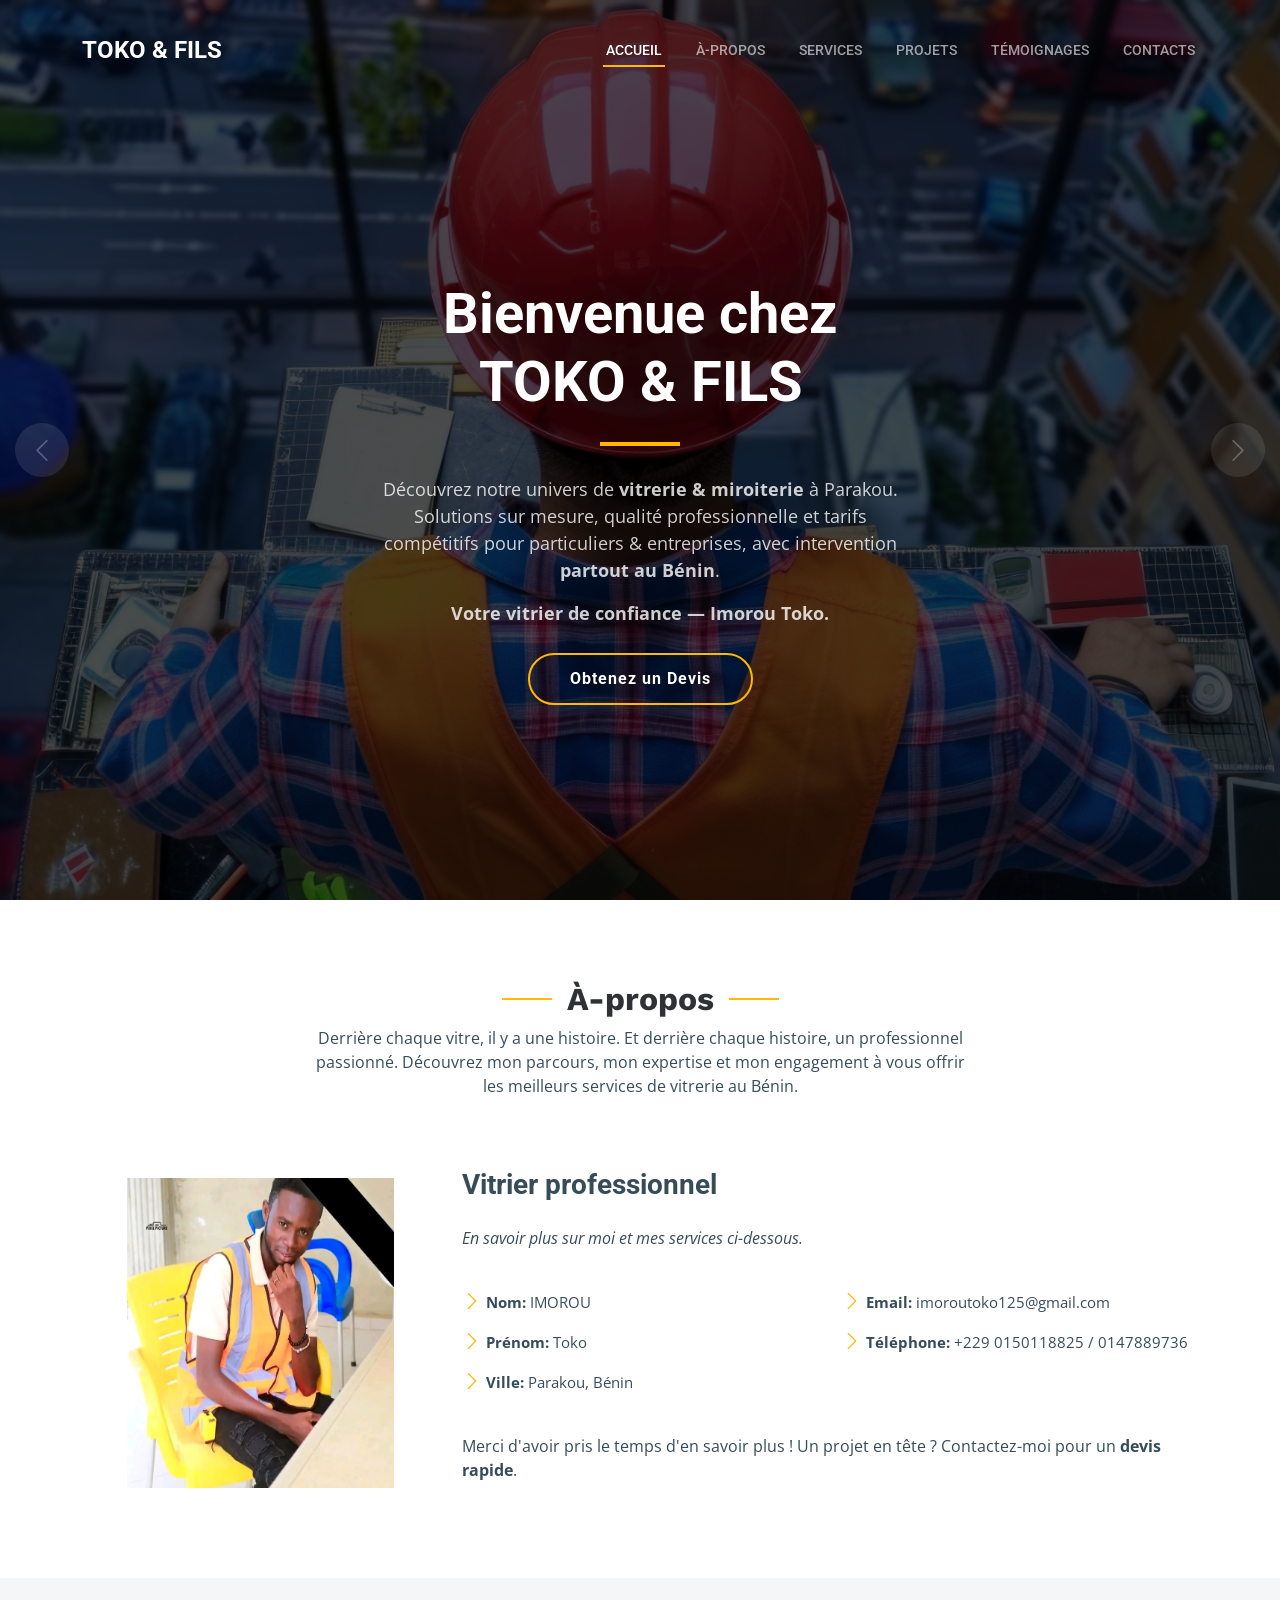
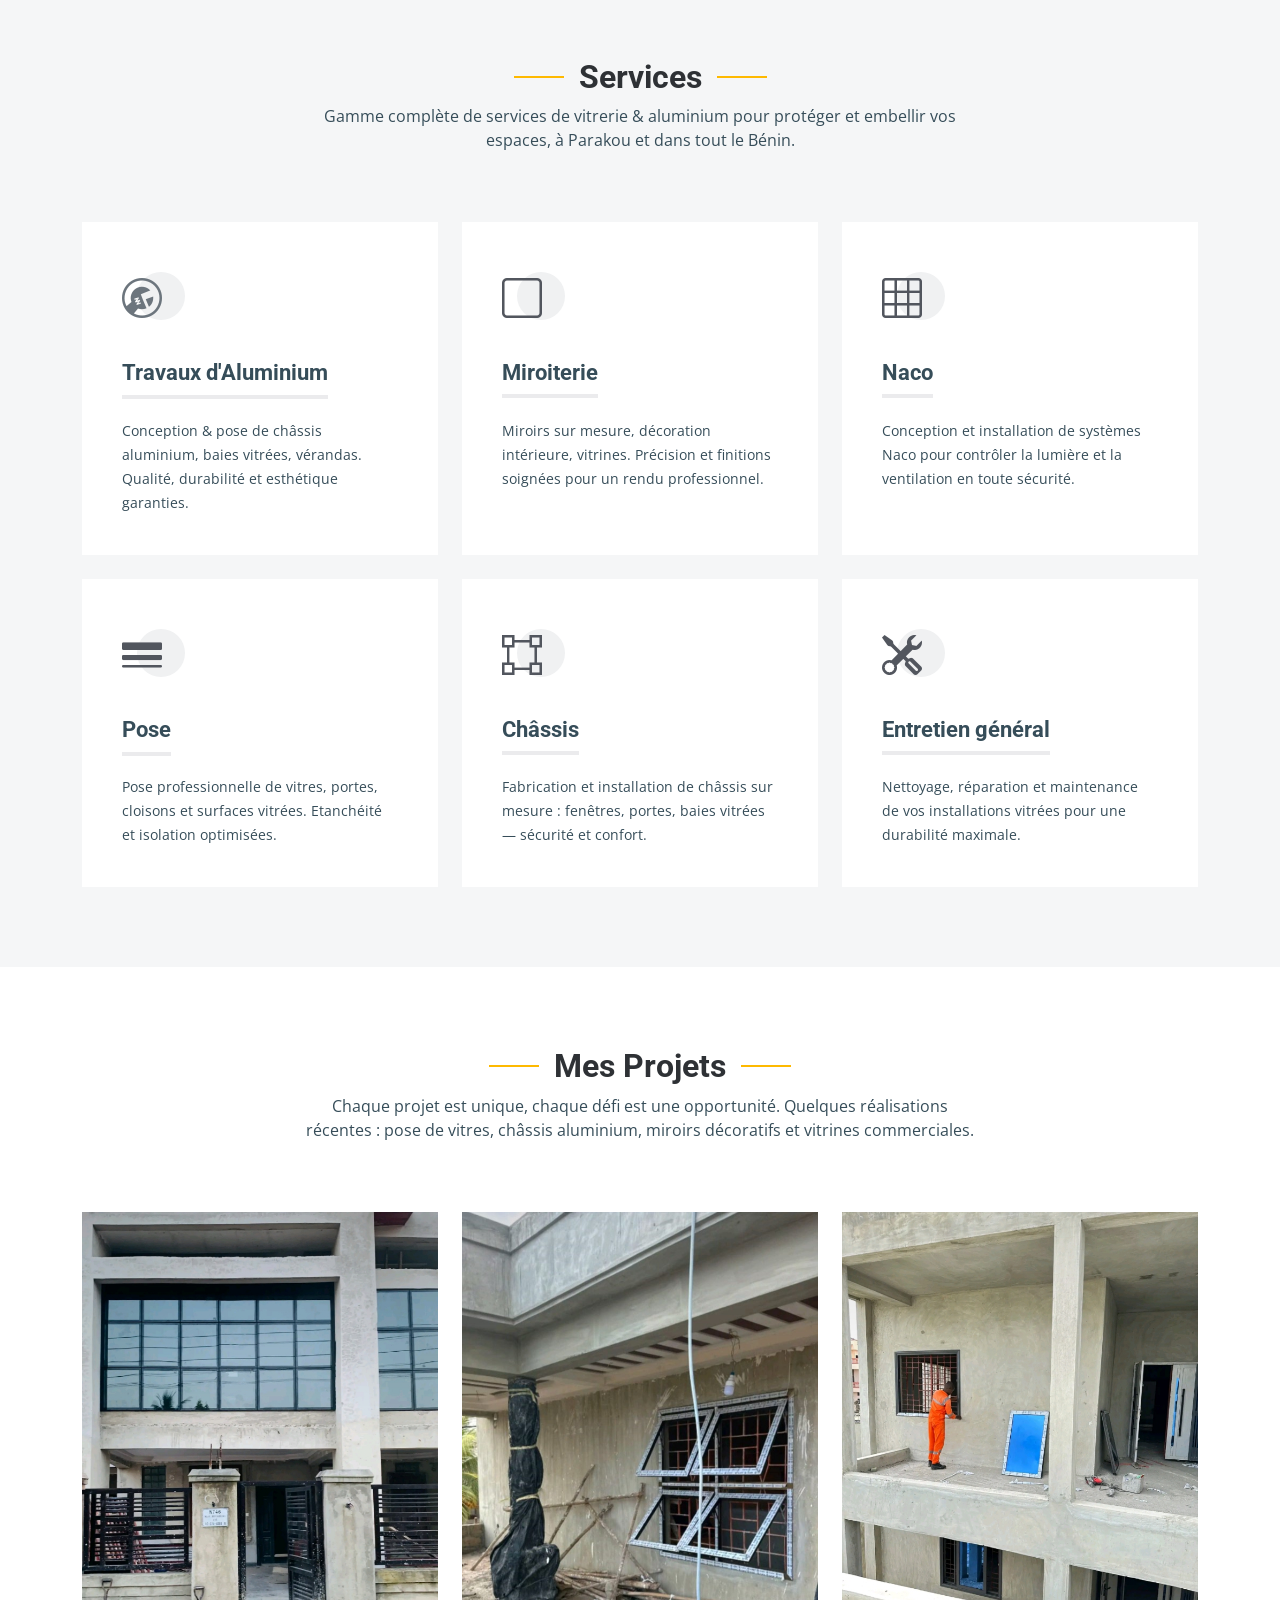
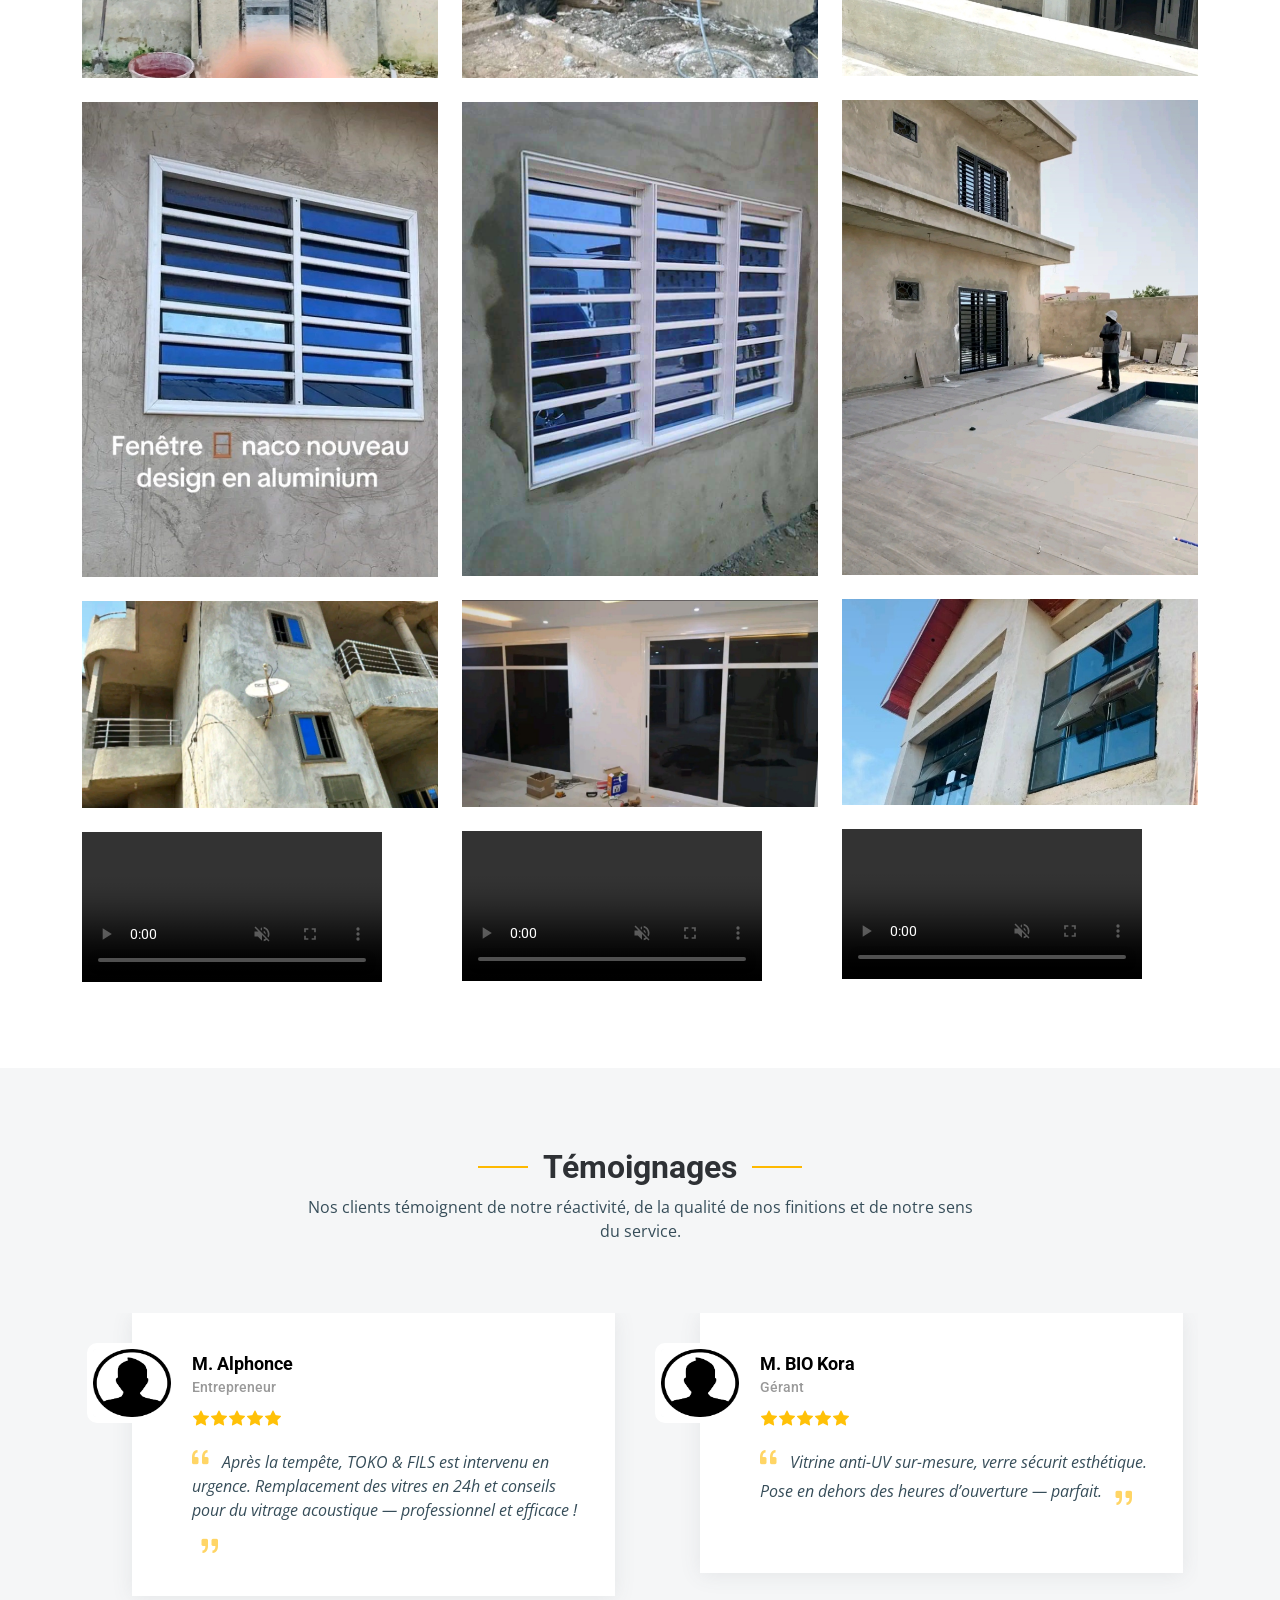
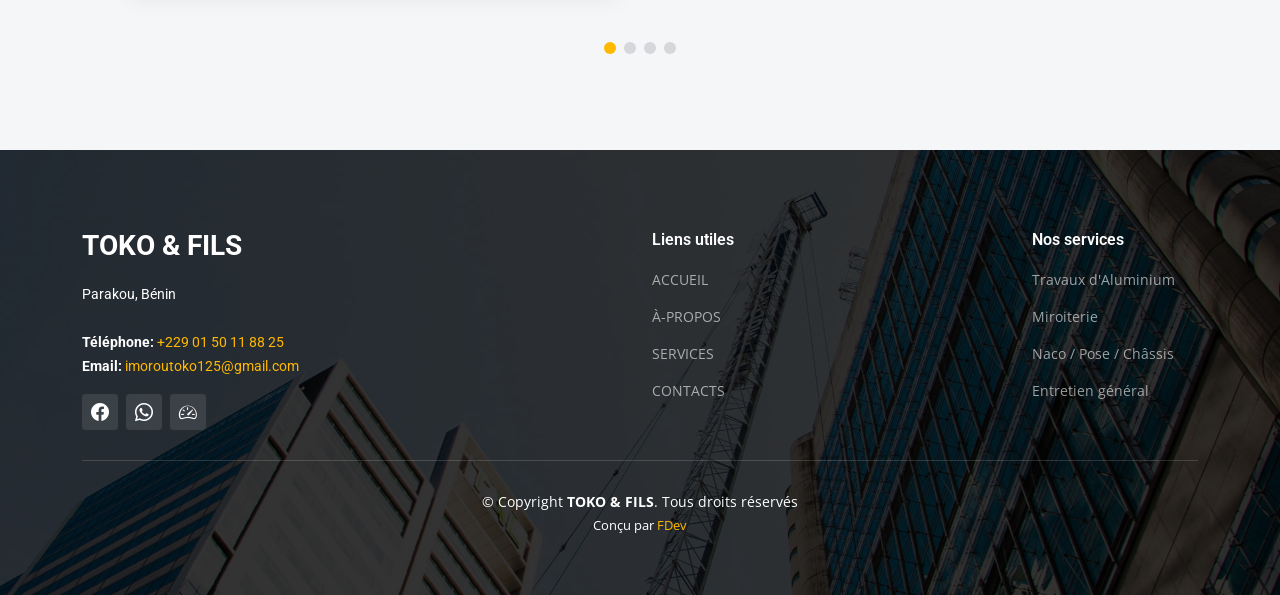
<file: index.html>
<!DOCTYPE html>
<html lang="fr">

<head>
  <meta charset="utf-8">
  <meta content="width=device-width, initial-scale=1.0" name="viewport">

  <!-- SEO de base -->
  <title>TOKO & FILS — Vitrier à Parakou (Bénin) | Imorou Toko | Vitrerie, Miroiterie, Aluminium</title>
  <meta name="description"
    content="TOKO & FILS, entreprise de vitrerie à Parakou dirigée par Imorou Toko. Pose de vitres, miroiterie, châssis aluminium, naco, entretien. Intervention à Parakou et partout au Bénin. Devis rapide.">
  <meta name="keywords"
    content="vitrier Parakou, vitrerie Bénin, miroiterie Parakou, châssis aluminium, naco, pose de vitres, entretien vitrerie, Imorou Toko, TOKO & FILS">
  <link rel="canonical" href="https://www.exemple.com/index.html">

  <!-- Local SEO -->
  <meta name="geo.region" content="BJ">
  <meta name="geo.placename" content="Parakou">
  <meta name="geo.position" content="9.3371;2.6303">
  <meta name="ICBM" content="9.3371, 2.6303">

  <!-- Open Graph / Social -->
  <meta property="og:title" content="TOKO & FILS — Vitrier à Parakou (Bénin)">
  <meta property="og:description"
    content="Vitrerie et miroiterie à Parakou et partout au Bénin. Dirigée par Imorou Toko. Devis rapide.">
  <meta property="og:image" content="assets/img/hero-carousel/1.jpg">
  <meta property="og:url" content="https://www.exemple.com/">
  <meta property="og:type" content="website">
  <meta name="twitter:card" content="summary_large_image">

  <!-- Favicons -->
  <link href="assets/img/favicon.png" rel="icon">
  <link href="assets/img/apple-touch-icon.png" rel="apple-touch-icon">

  <!-- Google Fonts -->
  <link rel="preconnect" href="https://fonts.googleapis.com">
  <link rel="preconnect" href="https://fonts.gstatic.com" crossorigin>
  <link
    href="https://fonts.googleapis.com/css2?family=Open+Sans:ital,wght@0,300;0,400;0,500;0,600;0,700;1,300;1,400;1,600;1,700&family=Roboto:ital,wght@0,300;0,400;0,500;0,600;0,700;1,300;1,400;1,500;1,600;1,700&family=Work+Sans:ital,wght@0,300;0,400;0,500;0,600;0,700;1,300;1,400;1,500;1,600;1,700&display=swap"
    rel="stylesheet">

  <!-- Vendor CSS Files -->
  <link href="assets/vendor/bootstrap/css/bootstrap.min.css" rel="stylesheet">
  <link href="assets/vendor/bootstrap-icons/bootstrap-icons.css" rel="stylesheet">
  <link href="assets/vendor/fontawesome-free/css/all.min.css" rel="stylesheet">
  <link href="assets/vendor/aos/aos.css" rel="stylesheet">
  <link href="assets/vendor/glightbox/css/glightbox.min.css" rel="stylesheet">
  <link href="assets/vendor/swiper/swiper-bundle.min.css" rel="stylesheet">

  <!-- Template Main CSS File -->
  <link href="assets/css/main.css" rel="stylesheet">

  <!-- Données structurées Schema.org (LocalBusiness) -->
  <script type="application/ld+json">
  {
    "@context": "https://schema.org",
    "@type": "LocalBusiness",
    "name": "TOKO & FILS",
    "image": "https://www.exemple.com/assets/img/hero-carousel/1.jpg",
    "url": "https://www.exemple.com/",
    "telephone": "+2290150118825",
    "email": "imoroutoko125@gmail.com",
    "address": {
      "@type": "PostalAddress",
      "addressLocality": "Parakou",
      "addressCountry": "BJ"
    },
    "areaServed": "BJ",
    "priceRange": "€€",
    "description": "Entreprise de vitrerie et miroiterie dirigée par Imorou Toko. Pose de vitres, châssis aluminium, miroirs sur mesure, naco et entretien. Intervention à Parakou et dans tout le Bénin.",
    "founder": "Imorou Toko",
    "sameAs": [
      "https://www.facebook.com/imorou.toko.73",
      "https://wa.me/50118824"
    ]
  }
  </script>

  <!-- =======================================================
  * Template Name: UpConstruction - v1.3.0
  * Template URL: https://bootstrapmade.com/upconstruction-bootstrap-construction-website-template/
  * Author: BootstrapMade.com
  * License: https://bootstrapmade.com/license/
  ======================================================== -->
</head>

<body>

  <!-- ======= Header ======= -->
  <header id="header" class="header d-flex align-items-center" role="banner">
    <div class="container-fluid container-xl d-flex align-items-center justify-content-between">

      <a href="index.html" class="logo d-flex align-items-center" aria-label="Accueil TOKO & FILS">
        <!-- <img src="assets/img/logo.png" alt="Logo TOKO & FILS"> -->
        <h1 class="m-0">TOKO &amp; FILS<span class="visually-hidden"> - Vitrerie à Parakou</span></h1>
      </a>

      <button class="mobile-nav-toggle mobile-nav-show bi bi-list" aria-label="Ouvrir le menu"></button>
      <button class="mobile-nav-toggle mobile-nav-hide d-none bi bi-x" aria-label="Fermer le menu"></button>

      <nav id="navbar" class="navbar" role="navigation" aria-label="Navigation principale">
        <ul>
          <li><a href="index.html" class="active">Accueil</a></li>
          <li><a href="#about">À-propos</a></li>
          <li><a href="#services">Services</a></li>
          <li><a href="#projets">Projets</a></li>
          <li><a href="#testimonials">Témoignages</a></li>
          <li><a href="contact.html">Contacts</a></li>
        </ul>
      </nav><!-- .navbar -->

    </div>
  </header><!-- End Header -->

  <section id="hero" class="hero" aria-label="Section de bienvenue">

    <div class="info d-flex align-items-center">
      <div class="container" style="margin-top: 6rem;">
        <div class="row justify-content-center">
          <div class="col-12 col-md-10 col-lg-8 col-xl-6 text-center">
            <h2 data-aos="fade-down">Bienvenue chez <span>TOKO &amp; FILS</span></h2>
            <p data-aos="fade-up" class="d-none d-sm-block">Découvrez notre univers de <strong>vitrerie &amp;
                miroiterie</strong> à Parakou. Solutions sur mesure, qualité professionnelle et tarifs compétitifs pour
              particuliers &amp; entreprises, avec intervention <strong>partout au Bénin</strong>.</p>
            <p data-aos="fade-up" class="d-sm-none">Expertise vitrerie pour particuliers et professionnels au Bénin.</p>
            <p data-aos="fade-up"><b>Votre vitrier de confiance — Imorou Toko.</b></p>
            <a data-aos="fade-up" data-aos-delay="200" href="contact.html#secinfo" class="btn-get-started"
              aria-label="Obtenir un devis vitrerie"><b>Obtenez un Devis</b></a>
          </div>
        </div>
      </div>
    </div>

    <div id="hero-carousel" class="carousel slide" data-bs-ride="carousel" data-bs-interval="5000"
      aria-label="Galerie d'images">
      <div class="carousel-item active" role="img" aria-label="Travaux de vitrerie en atelier"
        style="background-image: url(assets/img/hero-carousel/1.jpg)"></div>
      <div class="carousel-item" role="img" aria-label="Installation de châssis aluminium"
        style="background-image: url(assets/img/hero-carousel/2.jpg)"></div>
      <div class="carousel-item" role="img" aria-label="Pose de vitres et miroirs"
        style="background-image: url(assets/img/hero-carousel/3.jpg)"></div>
      <div class="carousel-item" role="img" aria-label="Vitrerie décorative"
        style="background-image: url(assets/img/hero-carousel/1.jpg)"></div>
      <div class="carousel-item" role="img" aria-label="Vitrine commerciale en verre"
        style="background-image: url(assets/img/hero-carousel/2.jpg)"></div>

      <a class="carousel-control-prev" href="#hero-carousel" role="button" data-bs-slide="prev"
        aria-label="Image précédente">
        <span class="carousel-control-prev-icon bi bi-chevron-left" aria-hidden="true"></span>
      </a>

      <a class="carousel-control-next" href="#hero-carousel" role="button" data-bs-slide="next"
        aria-label="Image suivante">
        <span class="carousel-control-next-icon bi bi-chevron-right" aria-hidden="true"></span>
      </a>
    </div>

  </section><!-- End Hero Section -->

  <main id="main">
    <section id="about" class="about section" aria-labelledby="about-title">
      <div class="container" data-aos="fade-up" data-aos-delay="100">

        <div class="section-header d-flex flex-column align-items-center text-center">
          <h2 id="about-title" class="fs-2 mb-2">À-propos</h2>
          <p class="mb-0">
            Derrière chaque vitre, il y a une histoire. Et derrière chaque histoire, un professionnel passionné.
            Découvrez mon parcours, mon expertise et mon engagement à vous offrir les meilleurs services de vitrerie au
            Bénin.
          </p>
        </div>

        <div class="row gy-4 justify-content-center align-items-center text-lg-start text-center">
          <div class="col-lg-4 d-flex justify-content-center">
            <img src="assets/img/profil.jpg" class="img-fluid zoom-on-hover" alt="Imorou Toko, vitrier à Parakou"
              style="max-width: 75%; height: 310px; max-height: 310px;" loading="lazy" width="310" height="310">
          </div>

          <div class="col-lg-8 content">
            <h3 class="fw-bold">Vitrier professionnel</h3>
            <p class="fst-italic py-3">En savoir plus sur moi et mes services ci-dessous.</p>

            <div class="row">
              <div class="col-md-6">
                <ul class="list-unstyled">
                  <li><i class="bi bi-chevron-right"></i> <strong>Nom:</strong>&nbsp;<span>IMOROU</span></li>
                  <li><i class="bi bi-chevron-right"></i> <strong>Prénom:</strong>&nbsp;<span>Toko</span></li>
                  <li><i class="bi bi-chevron-right"></i> <strong>Ville:</strong>&nbsp;<span>Parakou, Bénin</span></li>
                </ul>
              </div>
              <div class="col-md-6">
                <ul class="list-unstyled">
                  <li><i class="bi bi-chevron-right"></i>
                    <strong>Email:</strong>&nbsp;<span>imoroutoko125@gmail.com</span> </li>
                  <li><i class="bi bi-chevron-right"></i> <strong>Téléphone:</strong>&nbsp;<span>+229 0150118825 /
                      0147889736</span></li>
                </ul>
              </div>
            </div>

            <p class="py-3 mb-0">
              Merci d'avoir pris le temps d'en savoir plus ! Un projet en tête ? Contactez-moi pour un <strong>devis
                rapide</strong>.
            </p>
          </div>
        </div>

      </div>
    </section>

    <style>
      .zoom-on-hover {
        transition: transform 0.3s ease;
      }

      .zoom-on-hover:hover {
        transform: scale(1.05);
      }
    </style>

    <!-- ======= Services Section ======= -->
    <section id="services" class="services section-bg" aria-labelledby="services-title">
      <div class="container" data-aos="fade-up">

        <div class="section-header">
          <h2 id="services-title">Services</h2>
          <p>Gamme complète de services de vitrerie &amp; aluminium pour protéger et embellir vos espaces, à Parakou et
            dans tout le Bénin.</p>
        </div>

        <div class="row gy-4">

          <div class="col-lg-4 col-md-6" data-aos="fade-up" data-aos-delay="100">
            <div class="service-item position-relative h-100">
              <div class="icon">
                <i class="bi bi-wrench-adjustable-circle" style="color: #6c757d;" aria-hidden="true"></i>
              </div>
              <h3>Travaux d'Aluminium</h3>
              <p>Conception &amp; pose de châssis aluminium, baies vitrées, vérandas. Qualité, durabilité et esthétique
                garanties.</p>
            </div>
          </div>

          <div class="col-lg-4 col-md-6" data-aos="fade-up" data-aos-delay="200">
            <div class="service-item position-relative h-100">
              <div class="icon">
                <i class="bi bi-square" aria-hidden="true"></i>
              </div>
              <h3>Miroiterie</h3>
              <p>Miroirs sur mesure, décoration intérieure, vitrines. Précision et finitions soignées pour un rendu
                professionnel.</p>
            </div>
          </div>

          <div class="col-lg-4 col-md-6" data-aos="fade-up" data-aos-delay="300">
            <div class="service-item position-relative h-100">
              <div class="icon">
                <i class="bi bi-grid-3x3" aria-hidden="true"></i>
              </div>
              <h3>Naco</h3>
              <p>Conception et installation de systèmes Naco pour contrôler la lumière et la ventilation en toute
                sécurité.</p>
            </div>
          </div>

          <div class="col-lg-4 col-md-6" data-aos="fade-up" data-aos-delay="400">
            <div class="service-item position-relative h-100">
              <div class="icon">
                <i class="bi bi-border-width" aria-hidden="true"></i>
              </div>
              <h3>Pose</h3>
              <p>Pose professionnelle de vitres, portes, cloisons et surfaces vitrées. Etanchéité et isolation
                optimisées.</p>
            </div>
          </div>

          <div class="col-lg-4 col-md-6" data-aos="fade-up" data-aos-delay="500">
            <div class="service-item position-relative h-100">
              <div class="icon">
                <i class="bi bi-bounding-box" aria-hidden="true"></i>
              </div>
              <h3>Châssis</h3>
              <p>Fabrication et installation de châssis sur mesure : fenêtres, portes, baies vitrées — sécurité et
                confort.</p>
            </div>
          </div>

          <div class="col-lg-4 col-md-6" data-aos="fade-up" data-aos-delay="600">
            <div class="service-item position-relative h-100">
              <div class="icon">
                <i class="bi bi-tools" aria-hidden="true"></i>
              </div>
              <h3>Entretien général</h3>
              <p>Nettoyage, réparation et maintenance de vos installations vitrées pour une durabilité maximale.</p>
            </div>
          </div>

        </div>

      </div>
    </section><!-- End Services Section -->

    <!-- ======= Our Projects Section ======= -->
    <section id="projets" class="projects">
      <div class="container" data-aos="fade-up">
        <div class="section-header">
          <h2 id="projects-title">Mes Projets</h2>
          <p>Chaque projet est unique, chaque défi est une opportunité. Quelques réalisations récentes : pose de vitres,
            châssis aluminium, miroirs décoratifs et vitrines commerciales.</p>
        </div>
        <div class="portfolio-isotope" data-portfolio-filter="*" data-portfolio-layout="masonry"
          data-portfolio-sort="original-order">
          <div class="row gy-4 portfolio-container" data-aos="fade-up" data-aos-delay="200">
            <div class="col-lg-4 col-md-6 portfolio-item filter-remodeling">
              <div class="portfolio-content h-100"> <img src="assets/img/projects/1.jpg" class="img-fluid" alt="">
                <div class="portfolio-info"> <a href="assets/img/projects/1.jpg"
                    data-gallery="portfolio-gallery-remodeling" class="glightbox preview-link"><i
                      class="bi bi-zoom-in"></i></a> </div>
              </div>
            </div><!-- End Projects Item -->
            <div class="col-lg-4 col-md-6 portfolio-item filter-construction">
              <div class="portfolio-content h-100"> <img src="assets/img/projects/3.jpg" class="img-fluid" alt="">
                <div class="portfolio-info"> <a href="assets/img/projects/3.jpg"
                    data-gallery="portfolio-gallery-construction" class="glightbox preview-link"><i
                      class="bi bi-zoom-in"></i></a> </div>
              </div>
            </div><!-- End Projects Item -->
            <div class="col-lg-4 col-md-6 portfolio-item filter-repairs">
              <div class="portfolio-content h-100"> <img src="assets/img/projects/8.jpg" class="img-fluid" alt="">
                <div class="portfolio-info"> <a href="assets/img/projects/8.jpg"
                    data-gallery="portfolio-gallery-repairs" class="glightbox preview-link"><i
                      class="bi bi-zoom-in"></i></a> </div>
              </div>
            </div><!-- End Projects Item -->
            <div class="col-lg-4 col-md-6 portfolio-item filter-design">
              <div class="portfolio-content h-100"> <img src="assets/img/projects/4.jpg" class="img-fluid" alt="">
                <div class="portfolio-info"> <a href="assets/img/projects/4.jpg" data-gallery="portfolio-gallery-book"
                    class="glightbox preview-link"><i class="bi bi-zoom-in"></i></a> </div>
              </div>
            </div><!-- End Projects Item -->
            <div class="col-lg-4 col-md-6 portfolio-item filter-remodeling">
              <div class="portfolio-content h-100"> <img src="assets/img/projects/9.jpg" class="img-fluid" alt="">
                <div class="portfolio-info"> <a href="assets/img/projects/9.jpg"
                    data-gallery="portfolio-gallery-remodeling" class="glightbox preview-link"><i
                      class="bi bi-zoom-in"></i></a> </div>
              </div>
            </div><!-- End Projects Item -->
            <div class="col-lg-4 col-md-6 portfolio-item filter-construction">
              <div class="portfolio-content h-100"> <img src="assets/img/projects/11.jpg" class="img-fluid" alt="">
                <div class="portfolio-info"> <a href="assets/img/projects/11.jpg"
                    data-gallery="portfolio-gallery-construction" class="glightbox preview-link"><i
                      class="bi bi-zoom-in"></i></a> </div>
              </div>
            </div><!-- End Projects Item -->
            <div class="col-lg-4 col-md-6 portfolio-item filter-repairs">
              <div class="portfolio-content h-100"> <img src="assets/img/projects/2.jpg" class="img-fluid" alt="">
                <div class="portfolio-info"> <a href="assets/img/projects/2.jpg"
                    data-gallery="portfolio-gallery-repairs" class="glightbox preview-link"><i
                      class="bi bi-zoom-in"></i></a> </div>
              </div>
            </div><!-- End Projects Item -->
            <div class="col-lg-4 col-md-6 portfolio-item filter-design">
              <div class="portfolio-content h-100"> <img src="assets/img/projects/5.jpg" class="img-fluid" alt="">
                <div class="portfolio-info"> <a href="assets/img/projects/5.jpg" data-gallery="portfolio-gallery-book"
                    class="glightbox preview-link"><i class="bi bi-zoom-in"></i></a> </div>
              </div>
            </div><!-- End Projects Item -->
            <div class="col-lg-4 col-md-6 portfolio-item filter-remodeling">
              <div class="portfolio-content h-100"> <img src="assets/img/projects/6.jpg" class="img-fluid" alt="">
                <div class="portfolio-info"> <a href="assets/img/projects/6.jpg"
                    data-gallery="portfolio-gallery-remodeling" class="glightbox preview-link"><i
                      class="bi bi-zoom-in"></i></a> </div>
              </div>
            </div><!-- End Projects Item -->
            <div class="col-lg-4 col-md-6 portfolio-item filter-construction">
              <div class="portfolio-content h-100"> <video controls autoplay loop muted>
                  <source src="assets/img/1.mp4" type="video/mp4"> Votre navigateur ne supporte pas la lecture vidéo.
                </video> </div>
            </div><!-- End Projects Item -->
            <div class="col-lg-4 col-md-6 portfolio-item filter-repairs">
              <div class="portfolio-content h-100"> <video controls autoplay loop muted>
                  <source src="assets/img/2.mp4" type="video/mp4"> Votre navigateur ne supporte pas la lecture vidéo.
                </video> </div>
            </div><!-- End Projects Item -->
            <div class="col-lg-4 col-md-6 portfolio-item filter-design">
              <div class="portfolio-content h-100"> <video controls autoplay loop muted>
                  <source src="assets/img/3.mp4" type="video/mp4"> Votre navigateur ne supporte pas la lecture vidéo.
                </video> </div>
            </div><!-- End Projects Item -->
          </div><!-- End Projects Container -->
        </div>
      </div>
    </section><!-- End Our Projects Section -->

    <!-- ======= Testimonials Section ======= -->
    <section id="testimonials" class="testimonials section-bg" aria-labelledby="testimonials-title">
      <div class="container" data-aos="fade-up">

        <div class="section-header">
          <h2 id="testimonials-title">Témoignages</h2>
          <p>Nos clients témoignent de notre réactivité, de la qualité de nos finitions et de notre sens du service.</p>
        </div>

        <div class="slides-2 swiper" aria-label="Avis clients">
          <div class="swiper-wrapper">

            <div class="swiper-slide">
              <div class="testimonial-wrap">
                <div class="testimonial-item">
                  <img src="assets/img/testimonials/profilh.png" class="testimonial-img" alt="Photo client M. Alphonce"
                    loading="lazy" width="80" height="80">
                  <h3>M. Alphonce</h3>
                  <h4>Entrepreneur</h4>
                  <div class="stars" aria-label="Note 5 sur 5">
                    <i class="bi bi-star-fill" aria-hidden="true"></i><i class="bi bi-star-fill"
                      aria-hidden="true"></i><i class="bi bi-star-fill" aria-hidden="true"></i><i
                      class="bi bi-star-fill" aria-hidden="true"></i><i class="bi bi-star-fill" aria-hidden="true"></i>
                  </div>
                  <p>
                    <i class="bi bi-quote quote-icon-left" aria-hidden="true"></i>
                    Après la tempête, TOKO &amp; FILS est intervenu en urgence. Remplacement des vitres en 24h et
                    conseils pour du vitrage acoustique — professionnel et efficace !
                    <i class="bi bi-quote quote-icon-right" aria-hidden="true"></i>
                  </p>
                </div>
              </div>
            </div>

            <div class="swiper-slide">
              <div class="testimonial-wrap">
                <div class="testimonial-item">
                  <img src="assets/img/testimonials/profilh.png" class="testimonial-img" alt="Photo client M. BIO Kora"
                    loading="lazy" width="80" height="80">
                  <h3>M. BIO Kora</h3>
                  <h4>Gérant</h4>
                  <div class="stars" aria-label="Note 5 sur 5">
                    <i class="bi bi-star-fill" aria-hidden="true"></i><i class="bi bi-star-fill"
                      aria-hidden="true"></i><i class="bi bi-star-fill" aria-hidden="true"></i><i
                      class="bi bi-star-fill" aria-hidden="true"></i><i class="bi bi-star-fill" aria-hidden="true"></i>
                  </div>
                  <p>
                    <i class="bi bi-quote quote-icon-left" aria-hidden="true"></i>
                    Vitrine anti-UV sur-mesure, verre sécurit esthétique. Pose en dehors des heures d’ouverture —
                    parfait.
                    <i class="bi bi-quote quote-icon-right" aria-hidden="true"></i>
                  </p>
                </div>
              </div>
            </div>

            <div class="swiper-slide">
              <div class="testimonial-wrap">
                <div class="testimonial-item">
                  <img src="assets/img/testimonials/profilf.png" class="testimonial-img" alt="Photo cliente Mme Jeanne"
                    loading="lazy" width="80" height="80">
                  <h3>Mme Jeanne</h3>
                  <h4>Secrétaire comptable</h4>
                  <div class="stars" aria-label="Note 5 sur 5">
                    <i class="bi bi-star-fill" aria-hidden="true"></i><i class="bi bi-star-fill"
                      aria-hidden="true"></i><i class="bi bi-star-fill" aria-hidden="true"></i><i
                      class="bi bi-star-fill" aria-hidden="true"></i><i class="bi bi-star-fill" aria-hidden="true"></i>
                  </div>
                  <p>
                    <i class="bi bi-quote quote-icon-left" aria-hidden="true"></i>
                    Véranda aluminium au top : finitions impeccables, étanchéité parfaite sous la pluie, SAV réactif.
                    <i class="bi bi-quote quote-icon-right" aria-hidden="true"></i>
                  </p>
                </div>
              </div>
            </div>

            <div class="swiper-slide">
              <div class="testimonial-wrap">
                <div class="testimonial-item">
                  <img src="assets/img/testimonials/profilh.png" class="testimonial-img" alt="Photo client M. Moussa"
                    loading="lazy" width="80" height="80">
                  <h3>M. Moussa</h3>
                  <h4>Directeur d'école</h4>
                  <div class="stars" aria-label="Note 5 sur 5">
                    <i class="bi bi-star-fill" aria-hidden="true"></i><i class="bi bi-star-fill"
                      aria-hidden="true"></i><i class="bi bi-star-fill" aria-hidden="true"></i><i
                      class="bi bi-star-fill" aria-hidden="true"></i><i class="bi bi-star-fill" aria-hidden="true"></i>
                  </div>
                  <p>
                    <i class="bi bi-quote quote-icon-left" aria-hidden="true"></i>
                    Verre feuilleté ultra-résistant pour les salles de classe, avec motifs colorés sécurisés — super
                    rendu !
                    <i class="bi bi-quote quote-icon-right" aria-hidden="true"></i>
                  </p>
                </div>
              </div>
            </div>

          </div>
          <div class="swiper-pagination" aria-hidden="true"></div>
        </div>

      </div>
    </section><!-- End Testimonials Section -->
  </main>

  <!-- ======= Footer ======= -->
  <footer id="footer" class="footer" role="contentinfo">

    <div class="footer-content position-relative">
      <div class="container">
        <div class="row d-flex justify-content-between">

          <div class="col-lg-4 col-md-6">
            <div class="footer-info">
              <h3>TOKO &amp; FILS</h3>
              <p>
                Parakou, Bénin<br><br>
                <strong>Téléphone:</strong> <a href="tel:+2290150118825">+229 01 50 11 88 25</a><br>
                <strong>Email:</strong> <a href="mailto:imoroutoko125@gmail.com">imoroutoko125@gmail.com</a><br>
              </p>
              <div class="social-links d-flex mt-3">
                <a href="https://www.facebook.com/imorou.toko.73"
                  class="d-flex align-items-center justify-content-center" aria-label="Facebook TOKO &amp; FILS"
                  rel="noopener" target="_blank"><i class="bi bi-facebook"></i></a>
                <a href="https://wa.me/50118824" class="d-flex align-items-center justify-content-center"
                  aria-label="WhatsApp TOKO &amp; FILS" rel="noopener" target="_blank"><i
                    class="bi bi-whatsapp"></i></a>
                <a href="../portfolio_toko/auth.html" class="d-flex align-items-center justify-content-center"
                  aria-label="Espace pro" rel="noopener"><i class="bi bi-speedometer2"></i></a>
              </div>
            </div>
          </div><!-- End footer info column-->

          <div class="col-lg-2 col-md-3 footer-links">
            <h4>Liens utiles</h4>
            <ul>
              <li><a href="index.html">ACCUEIL</a></li>
              <li><a href="index.html#about">À-PROPOS</a></li>
              <li><a href="index.html#services">SERVICES</a></li>
              <li><a href="contact.html#">CONTACTS</a></li>
            </ul>
          </div><!-- End footer links column-->

          <div class="col-lg-2 col-md-3 footer-links">
            <h4>Nos services</h4>
            <ul>
              <li><a href="index.html#services">Travaux d'Aluminium</a></li>
              <li><a href="index.html#services">Miroiterie</a></li>
              <li><a href="index.html#services">Naco / Pose / Châssis</a></li>
              <li><a href="index.html#services">Entretien général</a></li>
            </ul>
          </div>
        </div>
      </div>
    </div>

    <div class="footer-legal text-center position-relative">
      <div class="container">
        <div class="copyright">
          &copy; Copyright <strong><span>TOKO &amp; FILS</span></strong>. Tous droits réservés
        </div>
        <div class="credits">
          Conçu par <a href="https://wa.me/91763236" rel="noopener" target="_blank">FDev</a>
        </div>
      </div>
    </div>

  </footer>
  <!-- End Footer -->

  <a href="#" class="scroll-top d-flex align-items-center justify-content-center" aria-label="Revenir en haut"><i
      class="bi bi-arrow-up-short"></i></a>

  <div id="preloader" aria-hidden="true"></div>

  <!-- Vendor JS Files -->
  <script src="assets/vendor/bootstrap/js/bootstrap.bundle.min.js"></script>
  <script src="assets/vendor/aos/aos.js"></script>
  <script src="assets/vendor/glightbox/js/glightbox.min.js"></script>
  <script src="assets/vendor/isotope-layout/isotope.pkgd.min.js"></script>
  <script src="assets/vendor/swiper/swiper-bundle.min.js"></script>
  <script src="assets/vendor/purecounter/purecounter_vanilla.js"></script>
  <script src="assets/vendor/php-email-form/validate.js"></script>

  <!-- Template Main JS File -->
  <script src="assets/js/main.js"></script>

</body>

</html>
</file>
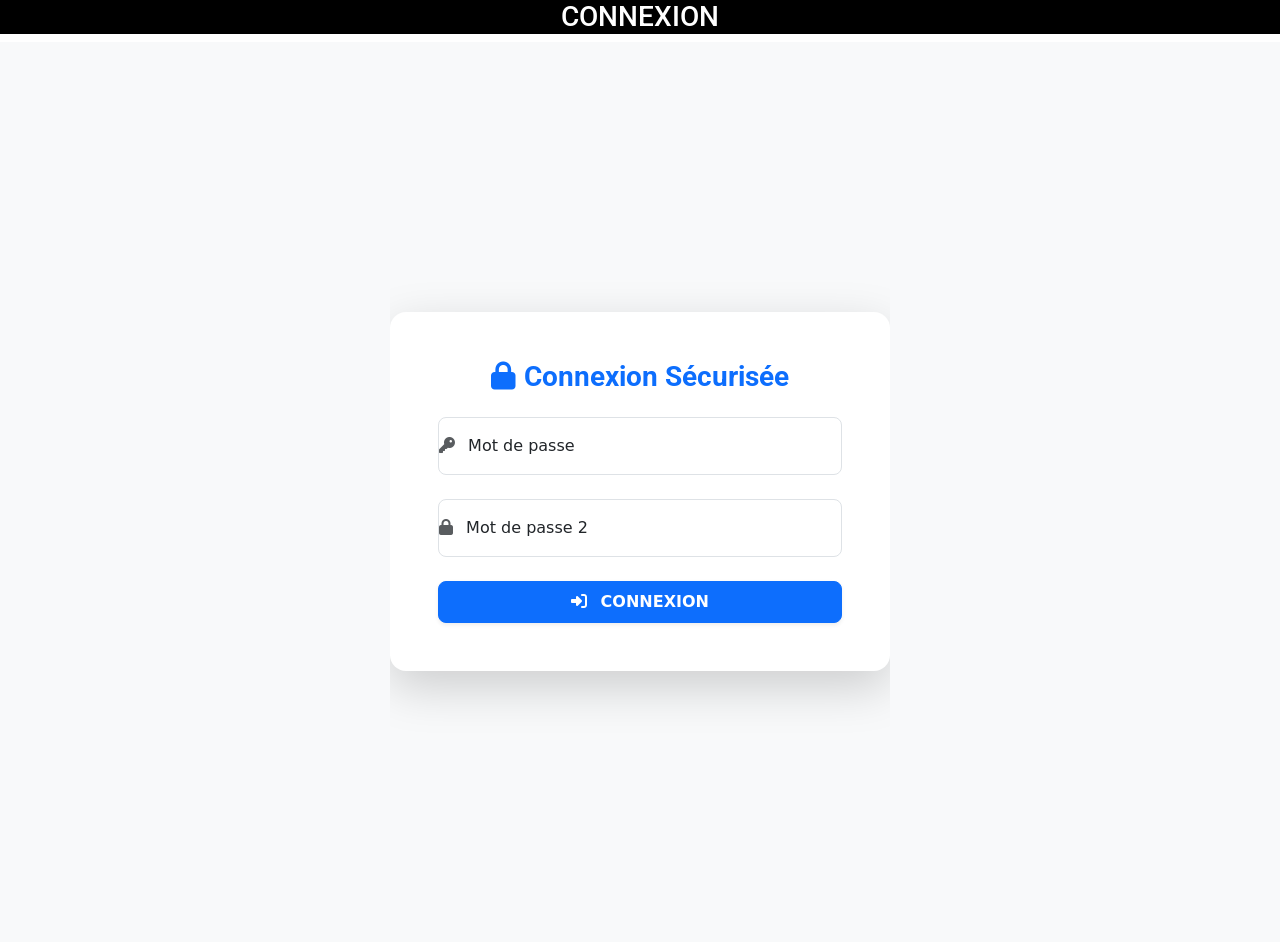
<file: auth.html>
<!DOCTYPE html>
<html lang="en">

<head>
    <meta charset="utf-8">
    <meta content="width=device-width, initial-scale=1.0" name="viewport">

    <title>UpConstruction Bootstrap Template - Contact</title>
    <meta content="" name="description">
    <meta content="" name="keywords">

    <!-- Favicons -->
    <link href="assets/img/favicon.png" rel="icon">
    <link href="assets/img/apple-touch-icon.png" rel="apple-touch-icon">

    <!-- Google Fonts -->
    <link rel="preconnect" href="https://fonts.googleapis.com">
    <link rel="preconnect" href="https://fonts.gstatic.com" crossorigin>
    <link
        href="https://fonts.googleapis.com/css2?family=Open+Sans:ital,wght@0,300;0,400;0,500;0,600;0,700;1,300;1,400;1,600;1,700&family=Roboto:ital,wght@0,300;0,400;0,500;0,600;0,700;1,300;1,400;1,500;1,600;1,700&family=Work+Sans:ital,wght@0,300;0,400;0,500;0,600;0,700;1,300;1,400;1,500;1,600;1,700&display=swap"
        rel="stylesheet">

    <!-- Vendor CSS Files -->
    <link href="assets/vendor/bootstrap/css/bootstrap.min.css" rel="stylesheet">
    <link href="assets/vendor/bootstrap-icons/bootstrap-icons.css" rel="stylesheet">
    <link href="assets/vendor/fontawesome-free/css/all.min.css" rel="stylesheet">
    <link href="assets/vendor/aos/aos.css" rel="stylesheet">
    <link href="assets/vendor/glightbox/css/glightbox.min.css" rel="stylesheet">
    <link href="assets/vendor/swiper/swiper-bundle.min.css" rel="stylesheet">

    <!-- Template Main CSS File -->
    <link href="assets/css/main.css" rel="stylesheet">

    <!-- =======================================================
  * Template Name: UpConstruction - v1.3.0
  * Template URL: https://bootstrapmade.com/upconstruction-bootstrap-construction-website-template/
  * Author: BootstrapMade.com
  * License: https://bootstrapmade.com/license/
  ======================================================== -->
</head>

<body>

    <!-- ======= Header ======= -->
    <header id="header" style="background-color: black; text-align: center;">
        <h3 style="color: white;">CONNEXION</h3>
    </header><!-- End Header -->

   <main id="main" class="d-flex align-items-center justify-content-center vh-100 bg-light">
  <section class="contact w-100" style="max-width: 500px;">
    <div class="card shadow-lg border-0 rounded-4">
      <div class="card-body p-5">
        <h3 class="text-center mb-4 fw-bold text-primary">
          <i class="fas fa-lock me-2"></i>Connexion Sécurisée
        </h3>

        <form action="dashboard.php" method="post" role="form" class="needs-validation" novalidate>
          <div class="row gy-4">
            
            <!-- Champ mot de passe -->
            <div class="col-12 form-floating">
              <input type="text" name="nom" class="form-control rounded-3" id="nama" placeholder="Mot de passe" required>
              <label for="nama"><i class="fas fa-key me-2 text-muted"></i> Mot de passe</label>
              <div class="invalid-feedback">Veuillez entrer votre mot de passe.</div>
            </div>

            <!-- Champ mot de passe 2 -->
            <div class="col-12 form-floating">
              <input type="email" name="email" class="form-control rounded-3" id="email" placeholder="Mot de passe 2" required>
              <label for="email"><i class="fas fa-lock me-2 text-muted"></i> Mot de passe 2</label>
              <div class="invalid-feedback">Veuillez entrer le second mot de passe.</div>
            </div>

            <!-- Bouton connexion -->
            <div class="col-12 text-center">
              <button type="submit" name="send" class="btn btn-primary w-100 py-2 fw-bold rounded-3 shadow-sm animate-btn">
                <i class="fas fa-sign-in-alt me-2"></i> CONNEXION
              </button>
            </div>
          </div>
        </form>
      </div>
    </div>
  </section>
</main>

<!-- Styles supplémentaires -->
<style>
  /* Animation d’apparition */
  .card {
    animation: fadeInUp 0.7s ease-in-out;
  }

  @keyframes fadeInUp {
    from { opacity: 0; transform: translateY(30px); }
    to { opacity: 1; transform: translateY(0); }
  }

  /* Effet bouton */
  .animate-btn {
    transition: all 0.3s ease;
  }
  .animate-btn:hover {
    transform: scale(1.03);
    box-shadow: 0 6px 20px rgba(0,0,0,0.2);
  }

  /* Mobile friendly */
  @media (max-width: 576px) {
    .card-body {
      padding: 2rem;
    }
    h3 {
      font-size: 1.4rem;
    }
  }
</style>

<!-- Font Awesome -->
<link href="https://cdnjs.cloudflare.com/ajax/libs/font-awesome/6.4.0/css/all.min.css" rel="stylesheet">
<!-- Bootstrap -->
<link href="https://cdnjs.cloudflare.com/ajax/libs/bootstrap/5.3.0/css/bootstrap.min.css" rel="stylesheet">
<script src="https://cdnjs.cloudflare.com/ajax/libs/bootstrap/5.3.0/js/bootstrap.bundle.min.js"></script>


    <!-- Vendor JS Files -->
    <script src="assets/vendor/bootstrap/js/bootstrap.bundle.min.js"></script>
    <script src="assets/vendor/aos/aos.js"></script>
    <script src="assets/vendor/glightbox/js/glightbox.min.js"></script>
    <script src="assets/vendor/isotope-layout/isotope.pkgd.min.js"></script>
    <script src="assets/vendor/swiper/swiper-bundle.min.js"></script>
    <script src="assets/vendor/purecounter/purecounter_vanilla.js"></script>
    <script src="assets/vendor/php-email-form/validate.js"></script>

    <!-- Template Main JS File -->
    <script src="assets/js/main.js"></script>

</body>

</html>
</file>
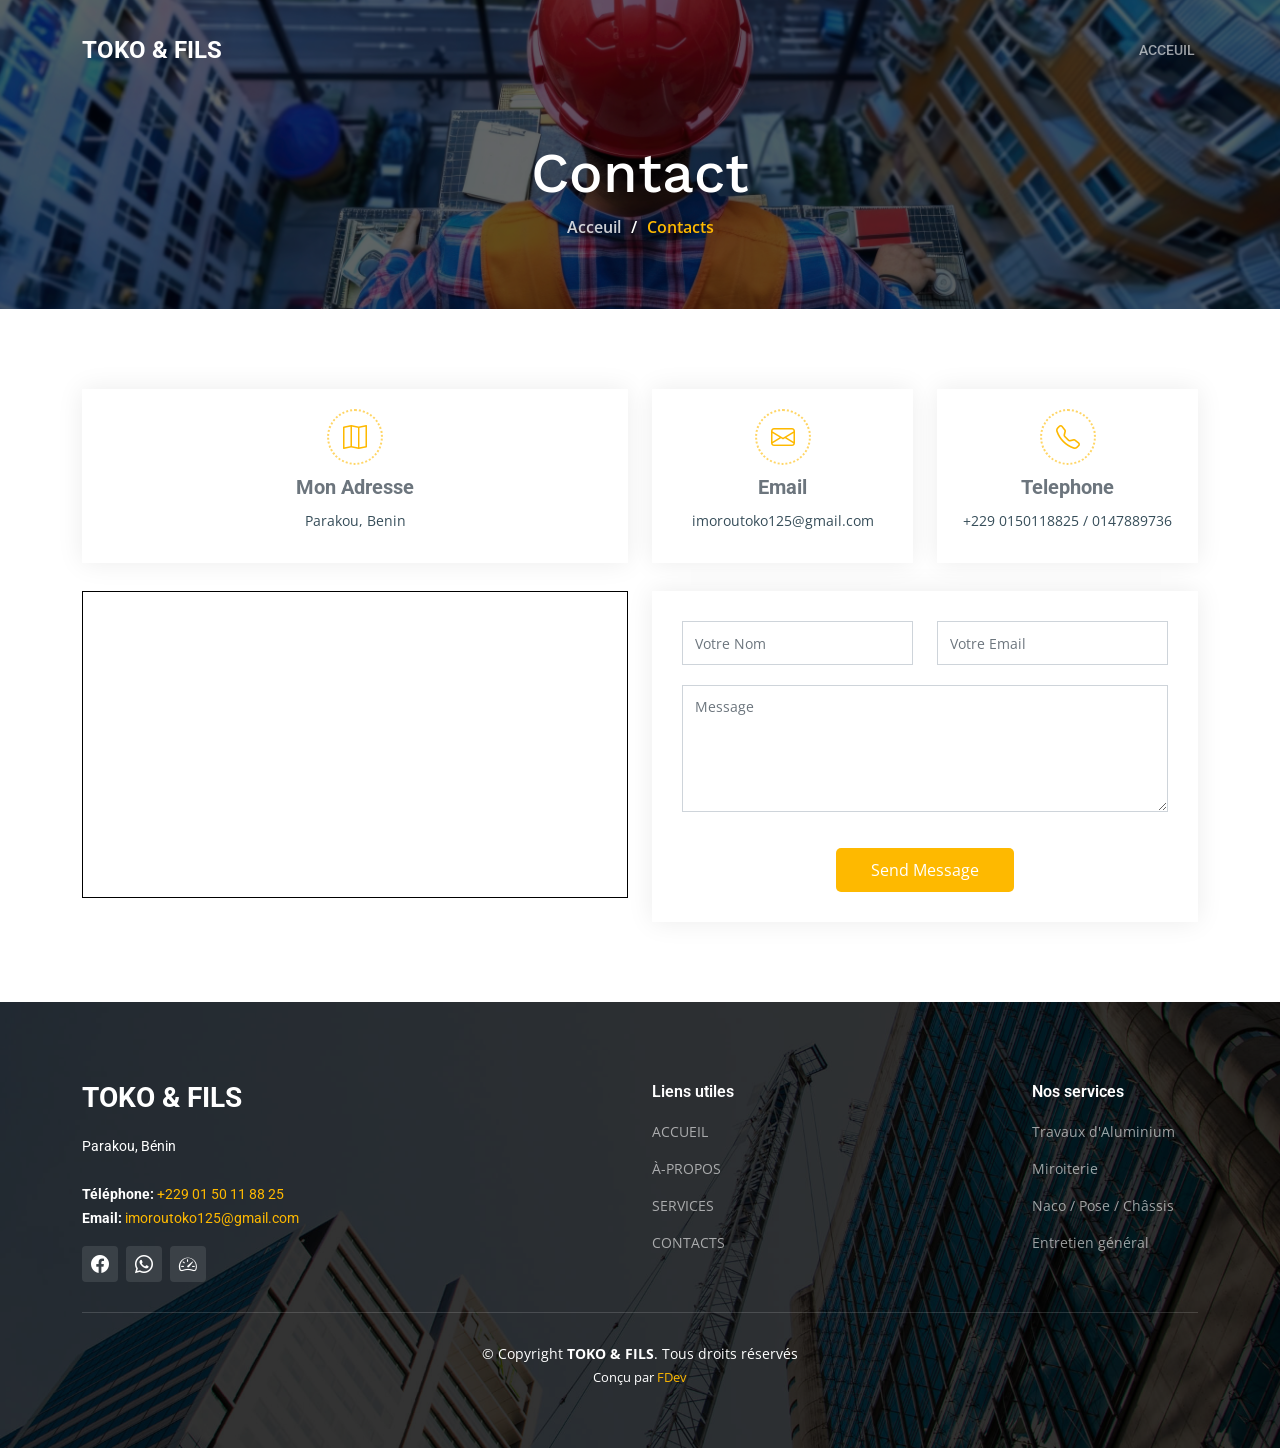
<file: contact.html>
<!DOCTYPE html>
<html lang="en">

<head>
  <meta charset="utf-8">
  <meta content="width=device-width, initial-scale=1.0" name="viewport">

  <!-- SEO de base -->
  <title>TOKO & FILS — Vitrier à Parakou (Bénin) | Imorou Toko | Vitrerie, Miroiterie, Aluminium</title>
  <meta name="description"
    content="TOKO & FILS, entreprise de vitrerie à Parakou dirigée par Imorou Toko. Pose de vitres, miroiterie, châssis aluminium, naco, entretien. Intervention à Parakou et partout au Bénin. Devis rapide.">
  <meta name="keywords"
    content="vitrier Parakou, vitrerie Bénin, miroiterie Parakou, châssis aluminium, naco, pose de vitres, entretien vitrerie, Imorou Toko, TOKO & FILS">
  <link rel="canonical" href="https://www.exemple.com/index.html">

  <!-- Local SEO -->
  <meta name="geo.region" content="BJ">
  <meta name="geo.placename" content="Parakou">
  <meta name="geo.position" content="9.3371;2.6303">
  <meta name="ICBM" content="9.3371, 2.6303">

  <!-- Open Graph / Social -->
  <meta property="og:title" content="TOKO & FILS — Vitrier à Parakou (Bénin)">
  <meta property="og:description"
    content="Vitrerie et miroiterie à Parakou et partout au Bénin. Dirigée par Imorou Toko. Devis rapide.">
  <meta property="og:image" content="assets/img/hero-carousel/1.jpg">
  <meta property="og:url" content="https://www.exemple.com/">
  <meta property="og:type" content="website">
  <meta name="twitter:card" content="summary_large_image">

  <!-- Favicons -->
  <link href="assets/img/favicon.png" rel="icon">
  <link href="assets/img/apple-touch-icon.png" rel="apple-touch-icon">

  <!-- Google Fonts -->
  <link rel="preconnect" href="https://fonts.googleapis.com">
  <link rel="preconnect" href="https://fonts.gstatic.com" crossorigin>
  <link
    href="https://fonts.googleapis.com/css2?family=Open+Sans:ital,wght@0,300;0,400;0,500;0,600;0,700;1,300;1,400;1,600;1,700&family=Roboto:ital,wght@0,300;0,400;0,500;0,600;0,700;1,300;1,400;1,500;1,600;1,700&family=Work+Sans:ital,wght@0,300;0,400;0,500;0,600;0,700;1,300;1,400;1,500;1,600;1,700&display=swap"
    rel="stylesheet">

  <!-- Vendor CSS Files -->
  <link href="assets/vendor/bootstrap/css/bootstrap.min.css" rel="stylesheet">
  <link href="assets/vendor/bootstrap-icons/bootstrap-icons.css" rel="stylesheet">
  <link href="assets/vendor/fontawesome-free/css/all.min.css" rel="stylesheet">
  <link href="assets/vendor/aos/aos.css" rel="stylesheet">
  <link href="assets/vendor/glightbox/css/glightbox.min.css" rel="stylesheet">
  <link href="assets/vendor/swiper/swiper-bundle.min.css" rel="stylesheet">

  <!-- Template Main CSS File -->
  <link href="assets/css/main.css" rel="stylesheet">

  <!-- =======================================================
  * Template Name: UpConstruction - v1.3.0
  * Template URL: https://bootstrapmade.com/upconstruction-bootstrap-construction-website-template/
  * Author: BootstrapMade.com
  * License: https://bootstrapmade.com/license/
  ======================================================== -->
</head>

<body>

  <!-- ======= Header ======= -->
  <header id="header" class="header d-flex align-items-center">
    <div class="container-fluid container-xl d-flex align-items-center justify-content-between">

      <a href="index.html" class="logo d-flex align-items-center">
        <!-- Uncomment the line below if you also wish to use an image logo -->
        <!-- <img src="assets/img/logo.png" alt=""> -->
        <h1>TOKO & FILS<span></span></h1>
      </a>

      <i class="mobile-nav-toggle mobile-nav-show bi bi-list"></i>
      <i class="mobile-nav-toggle mobile-nav-hide d-none bi bi-x"></i>
      <nav id="navbar" class="navbar">
        <ul>
          <li><a href="index.html">Acceuil</a></li>
        </ul>
      </nav><!-- .navbar -->

    </div>
  </header><!-- End Header -->

  <main id="main">

    <!-- ======= Breadcrumbs ======= -->
    <div class="breadcrumbs d-flex align-items-center" style="background-image: url('assets/img/hero-carousel/1.jpg');">
      <div class="container position-relative d-flex flex-column align-items-center" data-aos="fade">

        <h2>Contact</h2>
        <ol>
          <li><a href="index.html">Acceuil</a></li>
          <li>Contacts</li>
        </ol>

      </div>
    </div><!-- End Breadcrumbs -->

    <!-- ======= Contact Section ======= -->
    <section id="contact" class="contact">
      <div class="container" data-aos="fade-up" data-aos-delay="100">

        <div class="row gy-4">
          <div class="col-lg-6">
            <div class="info-item  d-flex flex-column justify-content-center align-items-center">
              <i class="bi bi-map"></i>
              <h3>Mon Adresse</h3>
              <p>Parakou, Benin</p>
            </div>
          </div><!-- End Info Item -->

          <div class="col-lg-3 col-md-6">
            <div class="info-item d-flex flex-column justify-content-center align-items-center">
              <i class="bi bi-envelope"></i>
              <h3>Email</h3>
              <p>imoroutoko125@gmail.com</p>
            </div>
          </div><!-- End Info Item -->

          <div class="col-lg-3 col-md-6">
            <div class="info-item  d-flex flex-column justify-content-center align-items-center">
              <i class="bi bi-telephone"></i>
              <h3>Telephone</h3>
              <p>+229 0150118825 / 0147889736</p>
            </div>
          </div><!-- End Info Item -->

        </div>

        <div class="row gy-4 mt-1" id="secinfo">

          <div class="col-12 col-md-10 col-lg-6 mx-auto">
            <div class="ratio ratio-16x9"> <!-- Ratio d'aspect responsive -->
              <iframe
                src="https://www.google.com/maps/embed?pb=!1m14!1m12!1m3!1d83116.02057722065!2d2.6644009248022957!3d9.34341193773424!2m3!1f0!2f0!3f0!3m2!1i1024!2i768!4f13.1!5e0!3m2!1sfr!2sbj!4v1755016652047!5m2!1sfr!2sbj"
                style="border:1px solid #000;" allowfullscreen="" loading="lazy"
                referrerpolicy="no-referrer-when-downgrade">
              </iframe>
            </div>
          </div>

          <div class="col-lg-6">
            <form action="contact.php" method="post" role="form" class="php-email-form" ">
              <div class=" row gy-4">
              <div class="col-lg-6 form-group">
                <input type="text" name="nom" class="form-control" id="nama" placeholder="Votre Nom" required>
              </div>
              <div class="col-lg-6 form-group">
                <input type="email" class="form-control" name="email" id="email" placeholder="Votre Email" required>
              </div>
          </div>
          <div class="form-group">
            <textarea class="form-control" name="message" rows="5" placeholder="Message" required></textarea>
          </div>
          <div class="my-3">
            <div class="loading">Loading</div>
            <div class="error-message"></div>
            <div class="sent-message">Votre mail a bien été envoyé. Vous recevrez une réponse d'ici peu.</div>

          </div>
          <div class="text-center"><button type="submit" name="send">Send Message</button></div>
          </form>
        </div><!-- End Contact Form -->

      </div>

      </div>
    </section><!-- End Contact Section -->

  </main><!-- End #main -->

  <!-- ======= Footer ======= -->
  <footer id="footer" class="footer" role="contentinfo">

    <div class="footer-content position-relative">
      <div class="container">
        <div class="row d-flex justify-content-between">

          <div class="col-lg-4 col-md-6">
            <div class="footer-info">
              <h3>TOKO &amp; FILS</h3>
              <p>
                Parakou, Bénin<br><br>
                <strong>Téléphone:</strong> <a href="tel:+2290150118825">+229 01 50 11 88 25</a><br>
                <strong>Email:</strong> <a href="mailto:imoroutoko125@gmail.com">imoroutoko125@gmail.com</a><br>
              </p>
              <div class="social-links d-flex mt-3">
                <a href="https://www.facebook.com/imorou.toko.73"
                  class="d-flex align-items-center justify-content-center" aria-label="Facebook TOKO &amp; FILS"
                  rel="noopener" target="_blank"><i class="bi bi-facebook"></i></a>
                <a href="https://wa.me/50118824" class="d-flex align-items-center justify-content-center"
                  aria-label="WhatsApp TOKO &amp; FILS" rel="noopener" target="_blank"><i
                    class="bi bi-whatsapp"></i></a>
                <a href="../portfolio_toko/auth.html" class="d-flex align-items-center justify-content-center"
                  aria-label="Espace pro" rel="noopener"><i class="bi bi-speedometer2"></i></a>
              </div>
            </div>
          </div><!-- End footer info column-->

          <div class="col-lg-2 col-md-3 footer-links">
            <h4>Liens utiles</h4>
            <ul>
              <li><a href="index.html">ACCUEIL</a></li>
              <li><a href="index.html#about">À-PROPOS</a></li>
              <li><a href="index.html#services">SERVICES</a></li>
              <li><a href="contact.html#">CONTACTS</a></li>
            </ul>
          </div><!-- End footer links column-->

          <div class="col-lg-2 col-md-3 footer-links">
            <h4>Nos services</h4>
            <ul>
              <li><a href="index.html#services">Travaux d'Aluminium</a></li>
              <li><a href="index.html#services">Miroiterie</a></li>
              <li><a href="index.html#services">Naco / Pose / Châssis</a></li>
              <li><a href="index.html#services">Entretien général</a></li>
            </ul>
          </div>
        </div>
      </div>
    </div>

    <div class="footer-legal text-center position-relative">
      <div class="container">
        <div class="copyright">
          &copy; Copyright <strong><span>TOKO &amp; FILS</span></strong>. Tous droits réservés
        </div>
        <div class="credits">
          Conçu par <a href="https://wa.me/91763236" rel="noopener" target="_blank">FDev</a>
        </div>
      </div>
    </div>

  </footer>
  <!-- End Footer -->

  <a href="#" class="scroll-top d-flex align-items-center justify-content-center"><i
      class="bi bi-arrow-up-short"></i></a>

  <div id="preloader"></div>

  <!-- Vendor JS Files -->
  <script src="assets/vendor/bootstrap/js/bootstrap.bundle.min.js"></script>
  <script src="assets/vendor/aos/aos.js"></script>
  <script src="assets/vendor/glightbox/js/glightbox.min.js"></script>
  <script src="assets/vendor/isotope-layout/isotope.pkgd.min.js"></script>
  <script src="assets/vendor/swiper/swiper-bundle.min.js"></script>
  <script src="assets/vendor/purecounter/purecounter_vanilla.js"></script>
  <script src="assets/vendor/php-email-form/validate.js"></script>

  <!-- Template Main JS File -->
  <script src="assets/js/main.js"></script>

</body>

</html>
</file>
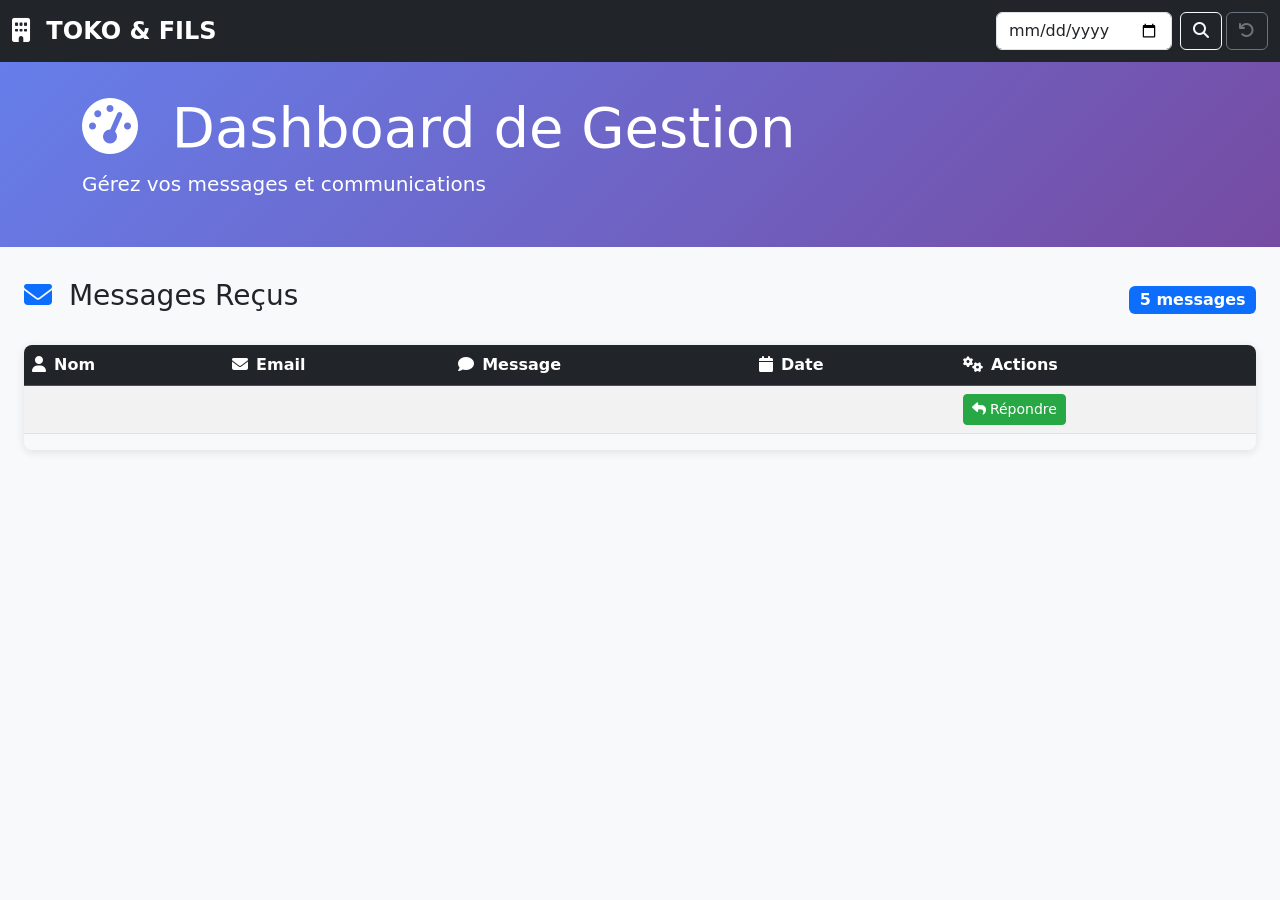
<file: dashboard.html>
<!DOCTYPE html>
<html lang="fr">
<head>
    <meta charset="UTF-8">
    <meta name="viewport" content="width=device-width, initial-scale=1.0">
    <title>Dashboard - TOKO & FILS</title>
    <link href="https://cdnjs.cloudflare.com/ajax/libs/bootstrap/5.3.0/css/bootstrap.min.css" rel="stylesheet">
    <link href="https://cdnjs.cloudflare.com/ajax/libs/font-awesome/6.4.0/css/all.min.css" rel="stylesheet">
    <style>
        .navbar-brand {
            font-weight: bold;
            font-size: 1.5rem;
        }
        .table-responsive {
            border-radius: 8px;
            box-shadow: 0 2px 10px rgba(0,0,0,0.1);
        }
        .message-cell {
            max-width: 300px;
            word-wrap: break-word;
        }
        .btn-reply {
            background-color: #28a745;
            border-color: #28a745;
            color: white;
        }
        .btn-reply:hover {
            background-color: #218838;
            border-color: #1e7e34;
            color: white;
        }
        @media (max-width: 768px) {
            .navbar-brand {
                font-size: 1.2rem;
            }
            .search-form {
                margin-top: 10px;
            }
            .message-cell {
                max-width: 200px;
            }
        }
        .dashboard-header {
            background: linear-gradient(135deg, #667eea 0%, #764ba2 100%);
            color: white;
            padding: 2rem 0;
            margin-bottom: 2rem;
        }
    </style>
</head>
<body class="bg-light">
    <!-- Navbar -->
    <nav class="navbar navbar-expand-lg navbar-dark bg-dark">
        <div class="container-fluid">
            <!-- Logo/Nom de l'entreprise -->
            <a class="navbar-brand" href="#">
                <i class="fas fa-building me-2"></i>
                TOKO & FILS
            </a>
            
            <!-- Bouton toggle pour mobile -->
            <button class="navbar-toggler" type="button" data-bs-toggle="collapse" data-bs-target="#navbarContent" aria-controls="navbarContent" aria-expanded="false" aria-label="Toggle navigation">
                <span class="navbar-toggler-icon"></span>
            </button>
            
            <!-- Contenu de la navbar -->
            <div class="collapse navbar-collapse" id="navbarContent">
                <div class="ms-auto">
                    <!-- Barre de recherche par date -->
                    <form class="d-flex search-form" role="search">
                        <input type="date" class="form-control me-2" id="searchDate" placeholder="Rechercher par date">
                        <button class="btn btn-outline-light" type="button" onclick="searchByDate()">
                            <i class="fas fa-search"></i>
                        </button>
                    </form>
                </div>
            </div>
        </div>
    </nav>

    <!-- En-tête du dashboard -->
    <div class="dashboard-header">
        <div class="container">
            <h1 class="display-4">
                <i class="fas fa-tachometer-alt me-3"></i>
                Dashboard de Gestion
            </h1>
            <p class="lead">Gérez vos messages et communications</p>
        </div>
    </div>

    <!-- Corps principal -->
    <div class="container-fluid px-4">
        <div class="row">
            <div class="col-12">
                <!-- En-tête du tableau -->
                <div class="d-flex justify-content-between align-items-center mb-4">
                    <h2 class="h3">
                        <i class="fas fa-envelope me-2 text-primary"></i>
                        Messages Reçus
                    </h2>
                    <span class="badge bg-primary fs-6" id="messageCount">5 messages</span>
                </div>

                <!-- Tableau des messages -->
                <div class="table-responsive">
                    <table class="table table-hover table-striped bg-white">
                        <thead class="table-dark">
                            <tr>
                                <th scope="col">
                                    <i class="fas fa-user me-2"></i>Nom
                                </th>
                                <th scope="col">
                                    <i class="fas fa-envelope me-2"></i>Email
                                </th>
                                <th scope="col">
                                    <i class="fas fa-comment me-2"></i>Message
                                </th>
                                <th scope="col">
                                    <i class="fas fa-calendar me-2"></i>Date
                                </th>
                                <th scope="col">
                                    <i class="fas fa-cogs me-2"></i>Actions
                                </th>
                            </tr>
                        </thead>
                        <tbody id="messagesTable">
                            <tr>
                                <td><strong></strong></td>
                                <td></td>
                                <td class="message-cell"></td>
                                <td><small class="text-muted"></small></td>
                                <td>
                                    <button class="btn btn-reply btn-sm" onclick="replyToMessage('Jean Dupont', 'jean.dupont@email.com')">
                                        <i class="fas fa-reply me-1"></i>Répondre
                                    </button>
                                </td>
                            </tr>
                            
                        </tbody>
                    </table>
                </div>
            </div>
        </div>
    </div>

    <!-- Modal pour répondre aux messages -->
    <div class="modal fade" id="replyModal" tabindex="-1" aria-labelledby="replyModalLabel" aria-hidden="true">
        <div class="modal-dialog modal-lg">
            <div class="modal-content">
                <div class="modal-header bg-primary text-white">
                    <h5 class="modal-title" id="replyModalLabel">
                        <i class="fas fa-reply me-2"></i>Répondre au message
                    </h5>
                    <button type="button" class="btn-close btn-close-white" data-bs-dismiss="modal" aria-label="Close"></button>
                </div>
                <div class="modal-body">
                    <form>
                        <div class="mb-3">
                            <label for="recipientName" class="form-label">Destinataire</label>
                            <input type="text" class="form-control" id="recipientName" readonly>
                        </div>
                        <div class="mb-3">
                            <label for="recipientEmail" class="form-label">Email</label>
                            <input type="email" class="form-control" id="recipientEmail" readonly>
                        </div>
                        <div class="mb-3">
                            <label for="replySubject" class="form-label">Sujet</label>
                            <input type="text" class="form-control" id="replySubject" placeholder="Entrez le sujet de votre réponse">
                        </div>
                        <div class="mb-3">
                            <label for="replyMessage" class="form-label">Message</label>
                            <textarea class="form-control" id="replyMessage" rows="5" placeholder="Tapez votre réponse ici..."></textarea>
                        </div>
                    </form>
                </div>
                <div class="modal-footer">
                    <button type="button" class="btn btn-secondary" data-bs-dismiss="modal">
                        <i class="fas fa-times me-1"></i>Annuler
                    </button>
                    <button type="button" class="btn btn-primary" onclick="sendReply()">
                        <i class="fas fa-paper-plane me-1"></i>Envoyer
                    </button>
                </div>
            </div>
        </div>
    </div>

    <!-- Scripts Bootstrap -->
    <script src="https://cdnjs.cloudflare.com/ajax/libs/bootstrap/5.3.0/js/bootstrap.bundle.min.js"></script>
    
    <script>
        // Fonction pour répondre à un message
        function replyToMessage(name, email) {
            document.getElementById('recipientName').value = name;
            document.getElementById('recipientEmail').value = email;
            document.getElementById('replySubject').value = 'Re: Votre message';
            document.getElementById('replyMessage').value = '';
            
            const replyModal = new bootstrap.Modal(document.getElementById('replyModal'));
            replyModal.show();
        }

        // Fonction pour envoyer la réponse
        function sendReply() {
            const name = document.getElementById('recipientName').value;
            const email = document.getElementById('recipientEmail').value;
            const subject = document.getElementById('replySubject').value;
            const message = document.getElementById('replyMessage').value;
            
            if (!subject || !message) {
                alert('Veuillez remplir le sujet et le message.');
                return;
            }
            
            // Ici vous pourriez ajouter le code pour envoyer l'email
            alert(`Réponse envoyée à ${name} (${email})!`);
            
            // Fermer le modal
            const replyModal = bootstrap.Modal.getInstance(document.getElementById('replyModal'));
            replyModal.hide();
        }

        // Fonction pour rechercher par date
        function searchByDate() {
            const searchDate = document.getElementById('searchDate').value;
            if (!searchDate) {
                alert('Veuillez sélectionner une date.');
                return;
            }
            
            const rows = document.querySelectorAll('#messagesTable tr');
            let visibleCount = 0;
            
            rows.forEach(row => {
                const dateCell = row.querySelector('td:nth-child(4) small');
                if (dateCell) {
                    const rowDate = dateCell.textContent.trim();
                    if (rowDate === searchDate) {
                        row.style.display = '';
                        visibleCount++;
                    } else {
                        row.style.display = 'none';
                    }
                }
            });
            
            // Mettre à jour le compteur
            document.getElementById('messageCount').textContent = `${visibleCount} message(s) trouvé(s)`;
            
            if (visibleCount === 0) {
                alert('Aucun message trouvé pour cette date.');
            }
        }

        // Fonction pour réinitialiser la recherche
        function resetSearch() {
            document.getElementById('searchDate').value = '';
            const rows = document.querySelectorAll('#messagesTable tr');
            rows.forEach(row => {
                row.style.display = '';
            });
            document.getElementById('messageCount').textContent = '5 messages';
        }

        // Ajouter un bouton reset (optionnel)
        document.addEventListener('DOMContentLoaded', function() {
            const searchButton = document.querySelector('.btn-outline-light');
            const resetButton = document.createElement('button');
            resetButton.className = 'btn btn-outline-secondary ms-1';
            resetButton.innerHTML = '<i class="fas fa-undo"></i>';
            resetButton.title = 'Réinitialiser';
            resetButton.onclick = resetSearch;
            searchButton.parentNode.appendChild(resetButton);
        });
    </script>
</body>
</html>
</file>
<file: assets/css/main.css>
/**
* Template Name: UpConstruction - v1.3.0
* Template URL: https://bootstrapmade.com/upconstruction-bootstrap-construction-website-template/
* Author: BootstrapMade.com
* License: https://bootstrapmade.com/license/
*/

/*--------------------------------------------------------------
# Set main reusable colors and fonts using CSS variables
# Learn more about CSS variables at https://developer.mozilla.org/en-US/docs/Web/CSS/Using_CSS_custom_properties
--------------------------------------------------------------*/
/* Fonts */
:root {
  --font-default: "Open Sans", system-ui, -apple-system, "Segoe UI", Roboto, "Helvetica Neue", Arial, "Noto Sans", "Liberation Sans", sans-serif, "Apple Color Emoji", "Segoe UI Emoji", "Segoe UI Symbol", "Noto Color Emoji";
  --font-primary: "Roboto", sans-serif;
  --font-secondary: "Work Sans", sans-serif;
}

/* Colors */
:root {
  --color-default: #364d59;
  --color-primary: #feb900;
  --color-secondary: #52565e;
}

/* Smooth scroll behavior */
:root {
  scroll-behavior: smooth;
}

/*--------------------------------------------------------------
# General
--------------------------------------------------------------*/
/* empêche l'affichage du préfixe "Erreur:" injecté par le template */
.php-email-form .error-message::before {
  content: "";
  display: none !important;
}

body {
  font-family: var(--font-default);
  color: var(--color-default);
  overflow-x: hidden;
}

a {
  color: var(--color-primary);
  text-decoration: none;
}

a:hover {
  color: #ffc732;
  text-decoration: none;
}

h1,
h2,
h3,
h4,
h5,
h6 {
  font-family: var(--font-primary);
}

/*--------------------------------------------------------------
# Sections & Section Header
--------------------------------------------------------------*/
section {
  padding: 80px 0;
  overflow: hidden;
}

.section-bg {
  background-color: #f5f6f7;
}

.section-header {
  text-align: center;
  padding-bottom: 70px;
}

.section-header h2 {
  font-size: 32px;
  font-weight: 700;
  position: relative;
  color: #2e3135;
}

.section-header h2:before,
.section-header h2:after {
  content: "";
  width: 50px;
  height: 2px;
  background: var(--color-primary);
  display: inline-block;
}

.section-header h2:before {
  margin: 0 15px 10px 0;
}

.section-header h2:after {
  margin: 0 0 10px 15px;
}

.section-header p {
  margin: 0 auto 0 auto;
}

@media (min-width: 1199px) {
  .section-header p {
    max-width: 60%;
  }
}

/*--------------------------------------------------------------
# Breadcrumbs
--------------------------------------------------------------*/
.breadcrumbs {
  padding: 140px 0 60px 0;
  min-height: 30vh;
  position: relative;
  background-size: cover;
  background-position: center;
  background-repeat: no-repeat;
}

.breadcrumbs:before {
  content: "";
  background-color: rgba(0, 0, 0, 0.6);
  position: absolute;
  inset: 0;
}

.breadcrumbs h2 {
  font-size: 56px;
  font-weight: 500;
  color: #fff;
  font-family: var(--font-secondary);
}

.breadcrumbs ol {
  display: flex;
  flex-wrap: wrap;
  list-style: none;
  padding: 0 0 10px 0;
  margin: 0;
  font-size: 16px;
  font-weight: 600;
  color: var(--color-primary);
}

.breadcrumbs ol a {
  color: rgba(255, 255, 255, 0.8);
  transition: 0.3s;
}

.breadcrumbs ol a:hover {
  text-decoration: underline;
}

.breadcrumbs ol li+li {
  padding-left: 10px;
}

.breadcrumbs ol li+li::before {
  display: inline-block;
  padding-right: 10px;
  color: #fff;
  content: "/";
}

/*--------------------------------------------------------------
# Scroll top button
--------------------------------------------------------------*/
.scroll-top {
  position: fixed;
  visibility: hidden;
  opacity: 0;
  right: 15px;
  bottom: 15px;
  z-index: 99999;
  background: var(--color-primary);
  width: 40px;
  height: 40px;
  border-radius: 4px;
  transition: all 0.4s;
}

.scroll-top i {
  font-size: 24px;
  color: var(--color-secondary);
  line-height: 0;
}

.scroll-top:hover {
  background: #ffc732;
  color: #fff;
}

.scroll-top.active {
  visibility: visible;
  opacity: 1;
}

/*--------------------------------------------------------------
# Preloader
--------------------------------------------------------------*/
#preloader {
  position: fixed;
  inset: 0;
  z-index: 999999;
  overflow: hidden;
  background: #fff;
  transition: all 0.6s ease-out;
}

#preloader:before {
  content: "";
  position: fixed;
  top: calc(50% - 30px);
  left: calc(50% - 30px);
  border: 6px solid #fff;
  border-color: var(--color-primary) transparent var(--color-primary) transparent;
  border-radius: 50%;
  width: 60px;
  height: 60px;
  -webkit-animation: animate-preloader 1.5s linear infinite;
  animation: animate-preloader 1.5s linear infinite;
}

@-webkit-keyframes animate-preloader {
  0% {
    transform: rotate(0deg);
  }

  100% {
    transform: rotate(360deg);
  }
}

@keyframes animate-preloader {
  0% {
    transform: rotate(0deg);
  }

  100% {
    transform: rotate(360deg);
  }
}

/*--------------------------------------------------------------
# Disable aos animation delay on mobile devices
--------------------------------------------------------------*/
@media screen and (max-width: 768px) {
  [data-aos-delay] {
    transition-delay: 0 !important;
  }
}

/*--------------------------------------------------------------
# Header
--------------------------------------------------------------*/
.header {
  z-index: 997;
  position: absolute;
  padding: 30px 0;
  top: 0;
  left: 0;
  right: 0;
}

.header .logo img {
  max-height: 40px;
  margin-right: 6px;
}

.header .logo h1 {
  font-size: 24px;
  font-weight: 700;
  color: #fff;
  margin-bottom: 0;
  font-family: var(--font-primary);
}

.header .logo h1 span {
  color: var(--color-primary);
}

/*--------------------------------------------------------------
# Desktop Navigation
--------------------------------------------------------------*/
@media (min-width: 1280px) {
  .navbar {
    padding: 0;
  }

  .navbar ul {
    margin: 0;
    padding: 0;
    display: flex;
    list-style: none;
    align-items: center;
  }

  .navbar li {
    position: relative;
  }

  .navbar>ul>li {
    white-space: nowrap;
    padding: 10px 0 10px 28px;
  }

  .navbar a,
  .navbar a:focus {
    display: flex;
    align-items: center;
    justify-content: space-between;
    padding: 0 3px;
    font-family: var(--font-primary);
    font-size: 14px;
    font-weight: 500;
    color: rgba(255, 255, 255, 0.6);
    text-transform: uppercase;
    white-space: nowrap;
    transition: 0.3s;
    position: relative;
  }

  .navbar a i,
  .navbar a:focus i {
    font-size: 12px;
    line-height: 0;
    margin-left: 5px;
  }

  .navbar>ul>li>a:before {
    content: "";
    position: absolute;
    width: 100%;
    height: 2px;
    bottom: -6px;
    left: 0;
    background-color: var(--color-primary);
    visibility: hidden;
    width: 0px;
    transition: all 0.3s ease-in-out 0s;
  }

  .navbar a:hover:before,
  .navbar li:hover>a:before,
  .navbar .active:before {
    visibility: visible;
    width: 100%;
  }

  .navbar a:hover,
  .navbar .active,
  .navbar .active:focus,
  .navbar li:hover>a {
    color: #fff;
  }

  .navbar .dropdown ul {
    display: block;
    position: absolute;
    left: 28px;
    top: calc(100% + 30px);
    margin: 0;
    padding: 10px 0;
    z-index: 99;
    opacity: 0;
    visibility: hidden;
    background: #fff;
    box-shadow: 0px 0px 30px rgba(127, 137, 161, 0.25);
    transition: 0.3s;
  }

  .navbar .dropdown ul li {
    min-width: 200px;
  }

  .navbar .dropdown ul a {
    padding: 10px 20px;
    font-size: 15px;
    text-transform: none;
    color: var(--color-default);
    font-weight: 400;
  }

  .navbar .dropdown ul a i {
    font-size: 12px;
  }

  .navbar .dropdown ul a:hover,
  .navbar .dropdown ul .active:hover,
  .navbar .dropdown ul li:hover>a {
    color: var(--color-primary);
  }

  .navbar .dropdown:hover>ul {
    opacity: 1;
    top: 100%;
    visibility: visible;
  }

  .navbar .dropdown .dropdown ul {
    top: 0;
    left: calc(100% - 30px);
    visibility: hidden;
  }

  .navbar .dropdown .dropdown:hover>ul {
    opacity: 1;
    top: 0;
    left: 100%;
    visibility: visible;
  }
}

@media (min-width: 1280px) and (max-width: 1366px) {
  .navbar .dropdown .dropdown ul {
    left: -90%;
  }

  .navbar .dropdown .dropdown:hover>ul {
    left: -100%;
  }
}

@media (min-width: 1280px) {

  .mobile-nav-show,
  .mobile-nav-hide {
    display: none;
  }
}

/*--------------------------------------------------------------
# Mobile Navigation
--------------------------------------------------------------*/
@media (max-width: 1279px) {
  .navbar {
    position: fixed;
    top: 0;
    right: -100%;
    width: 100%;
    max-width: 400px;
    bottom: 0;
    transition: 0.3s;
    z-index: 9997;
  }

  .navbar ul {
    position: absolute;
    inset: 0;
    padding: 50px 0 10px 0;
    margin: 0;
    background: rgba(0, 0, 0, 0.8);
    overflow-y: auto;
    transition: 0.3s;
    z-index: 9998;
  }

  .navbar a,
  .navbar a:focus {
    display: flex;
    align-items: center;
    justify-content: space-between;
    padding: 10px 20px;
    font-family: var(--font-primary);
    font-size: 15px;
    font-weight: 500;
    color: rgba(255, 255, 255, 0.7);
    white-space: nowrap;
    text-transform: uppercase;
    transition: 0.3s;
  }

  .navbar a i,
  .navbar a:focus i {
    font-size: 12px;
    line-height: 0;
    margin-left: 5px;
  }

  .navbar a:hover,
  .navbar .active,
  .navbar .active:focus,
  .navbar li:hover>a {
    color: #fff;
  }

  .navbar .dropdown ul,
  .navbar .dropdown .dropdown ul {
    position: static;
    display: none;
    padding: 10px 0;
    margin: 10px 20px;
    transition: all 0.5s ease-in-out;
    border: 1px solid #222428;
  }

  .navbar .dropdown>.dropdown-active,
  .navbar .dropdown .dropdown>.dropdown-active {
    display: block;
  }

  .mobile-nav-show {
    position: relative;
    color: #fff;
    font-size: 28px;
    cursor: pointer;
    line-height: 0;
    transition: 0.5s;
    z-index: 9999;
    padding-right: 10px;
  }

  .mobile-nav-hide {
    color: #fff;
    font-size: 32px;
    cursor: pointer;
    line-height: 0;
    transition: 0.5s;
    position: fixed;
    right: 20px;
    top: 20px;
    z-index: 9999;
  }

  .mobile-nav-active {
    overflow: hidden;
  }

  .mobile-nav-active .navbar {
    right: 0;
  }

  .mobile-nav-active .navbar:before {
    content: "";
    position: fixed;
    inset: 0;
    background: rgba(0, 0, 0, 0.6);
    z-index: 9996;
  }
}

/*--------------------------------------------------------------
# Get Started Section
--------------------------------------------------------------*/
.get-started .content {
  padding: 30px 0;
}

.get-started .content h3 {
  font-size: 36px;
  color: var(--color-secondary);
  font-weight: 600;
  margin-bottom: 25px;
  padding-bottom: 25px;
  position: relative;
}

.get-started .content h3:after {
  content: "";
  position: absolute;
  display: block;
  width: 60px;
  height: 4px;
  background: var(--color-primary);
  left: 0;
  bottom: 0;
}

.get-started .content p {
  font-size: 14px;
}

.get-started .php-email-form {
  background: #fff;
  padding: 30px;
  height: 100%;
}

@media (max-width: 575px) {
  .get-started .php-email-form {
    padding: 20px;
  }
}

.get-started .php-email-form h3 {
  font-size: 14px;
  font-weight: 700;
  text-transform: uppercase;
  letter-spacing: 1px;
}

.get-started .php-email-form p {
  font-size: 14px;
  margin-bottom: 20px;
}

.get-started .php-email-form .error-message {
  display: none;
  color: #fff;
  background: #df1529;
  text-align: left;
  padding: 15px;
  margin-bottom: 24px;
  font-weight: 600;
}

.get-started .php-email-form .sent-message {
  display: none;
  color: #fff;
  background: #059652;
  text-align: center;
  padding: 15px;
  margin-bottom: 24px;
  font-weight: 600;
}

.get-started .php-email-form .loading {
  display: none;
  background: #fff;
  text-align: center;
  padding: 15px;
  margin-bottom: 24px;
}

.get-started .php-email-form .loading:before {
  content: "";
  display: inline-block;
  border-radius: 50%;
  width: 24px;
  height: 24px;
  margin: 0 10px -6px 0;
  border: 3px solid #059652;
  border-top-color: #fff;
  -webkit-animation: animate-loading 1s linear infinite;
  animation: animate-loading 1s linear infinite;
}

.get-started .php-email-form input,
.get-started .php-email-form textarea {
  border-radius: 0;
  box-shadow: none;
  font-size: 14px;
  border-radius: 0;
}

.get-started .php-email-form input:focus,
.get-started .php-email-form textarea:focus {
  border-color: var(--color-primary);
}

.get-started .php-email-form input {
  padding: 12px 15px;
}

.get-started .php-email-form textarea {
  padding: 12px 15px;
}

.get-started .php-email-form button[type=submit] {
  background: var(--color-primary);
  border: 0;
  padding: 10px 30px;
  color: #fff;
  transition: 0.4s;
  border-radius: 4px;
}

.get-started .php-email-form button[type=submit]:hover {
  background: rgba(254, 185, 0, 0.8);
}

@-webkit-keyframes animate-loading {
  0% {
    transform: rotate(0deg);
  }

  100% {
    transform: rotate(360deg);
  }
}

@keyframes animate-loading {
  0% {
    transform: rotate(0deg);
  }

  100% {
    transform: rotate(360deg);
  }
}

/*--------------------------------------------------------------
# Constructions Section
--------------------------------------------------------------*/
.constructions .card-item {
  border: 1px solid rgba(82, 86, 94, 0.2);
  background: #fff;
  position: relative;
  border-radius: 0;
}

.constructions .card-item .card-bg {
  min-height: 300px;
  background-size: cover;
  background-position: center;
  background-repeat: no-repeat;
}

.constructions .card-item .card-body {
  padding: 30px;
}

.constructions .card-item h4 {
  font-weight: 700;
  font-size: 20px;
  margin-bottom: 15px;
  color: var(--color-secondary);
}

.constructions .card-item p {
  color: var(--color-secondary);
  margin: 0;
}

/*--------------------------------------------------------------
# Services Section
--------------------------------------------------------------*/
.services .service-item {
  padding: 40px;
  background: #fff;
  height: 100%;
}

.services .service-item .icon {
  width: 48px;
  height: 48px;
  position: relative;
  margin-bottom: 50px;
}

.services .service-item .icon i {
  color: var(--color-secondary);
  font-size: 40px;
  transition: ease-in-out 0.3s;
  z-index: 2;
  position: relative;
  line-height: 1.8;
}

.services .service-item .icon:before {
  position: absolute;
  content: "";
  height: 100%;
  width: 100%;
  background: #f0f1f2;
  border-radius: 50px;
  z-index: 1;
  top: 10px;
  right: -15px;
  transition: 0.3s;
}

.services .service-item h3 {
  color: var(--color-default);
  font-weight: 700;
  margin: 0 0 20px 0;
  padding-bottom: 8px;
  font-size: 22px;
  position: relative;
  display: inline-block;
  border-bottom: 4px solid #ebebed;
  transition: 0.3s;
}

.services .service-item p {
  line-height: 24px;
  font-size: 14px;
  margin-bottom: 0;
}

.services .service-item .readmore {
  margin-top: 15px;
  display: inline-block;
  color: var(--color-primary);
}

.services .service-item:hover .icon:before {
  background: var(--color-primary);
}

.services .service-item:hover h3 {
  border-color: var(--color-primary);
}

/*--------------------------------------------------------------
# Features Section
--------------------------------------------------------------*/
.features .nav-tabs {
  border: 0;
}

.features .nav-link {
  padding: 15px 0;
  transition: 0.3s;
  color: var(--color-secondary);
  border-radius: 0;
  display: flex;
  align-items: center;
  justify-content: center;
  cursor: pointer;
  height: 100%;
  border: 0;
  border-bottom: 4px solid #e2e4e6;
}

.features .nav-link i {
  padding-right: 15px;
  font-size: 48px;
}

.features .nav-link h4 {
  font-size: 18px;
  font-weight: 600;
  margin: 0;
}

@media (max-width: 575px) {
  .features .nav-link h4 {
    font-size: 16px;
  }
}

.features .nav-link:hover {
  color: var(--color-primary);
}

.features .nav-link.active {
  color: var(--color-primary);
  background-color: transparent;
  border-color: var(--color-primary);
}

.features .tab-content {
  margin-top: 30px;
}

.features .tab-pane h3 {
  font-weight: 700;
  font-size: 32px;
  position: relative;
  margin-bottom: 20px;
  padding-bottom: 20px;
}

.features .tab-pane h3:after {
  content: "";
  position: absolute;
  display: block;
  width: 60px;
  height: 3px;
  background: var(--color-primary);
  left: 0;
  bottom: 0;
}

.features .tab-pane ul {
  list-style: none;
  padding: 0;
}

.features .tab-pane ul li {
  padding-top: 10px;
}

.features .tab-pane ul i {
  font-size: 20px;
  padding-right: 4px;
  color: var(--color-primary);
}

.features .tab-pane p:last-child {
  margin-bottom: 0;
}

/*--------------------------------------------------------------
# Our Projects Section
--------------------------------------------------------------*/
.projects .portfolio-flters {
  padding: 0;
  margin: 0 auto 20px auto;
  list-style: none;
  text-align: center;
}

.projects .portfolio-flters li {
  cursor: pointer;
  display: inline-block;
  padding: 0;
  font-size: 18px;
  font-weight: 500;
  margin: 0 10px;
  line-height: 1;
  margin-bottom: 5px;
  transition: all 0.3s ease-in-out;
}

.projects .portfolio-flters li:hover,
.projects .portfolio-flters li.filter-active {
  color: var(--color-primary);
}

.projects .portfolio-flters li:first-child {
  margin-left: 0;
}

.projects .portfolio-flters li:last-child {
  margin-right: 0;
}

@media (max-width: 575px) {
  .projects .portfolio-flters li {
    font-size: 14px;
    margin: 0 5px;
  }
}

.projects .portfolio-content {
  position: relative;
  overflow: hidden;
}

.projects .portfolio-content img {
  transition: 0.3s;
}

.projects .portfolio-content .portfolio-info {
  opacity: 0;
  position: absolute;
  inset: 0;
  z-index: 3;
  transition: all ease-in-out 0.3s;
  background: rgba(0, 0, 0, 0.6);
  padding: 15px;
}

.projects .portfolio-content .portfolio-info h4 {
  font-size: 14px;
  padding: 5px 10px;
  font-weight: 400;
  color: #fff;
  display: inline-block;
  background-color: var(--color-primary);
}

.projects .portfolio-content .portfolio-info p {
  position: absolute;
  bottom: 10px;
  text-align: center;
  display: inline-block;
  left: 0;
  right: 0;
  font-size: 16px;
  font-weight: 600;
  color: rgba(255, 255, 255, 0.8);
}

.projects .portfolio-content .portfolio-info .preview-link,
.projects .portfolio-content .portfolio-info .details-link {
  position: absolute;
  left: calc(50% - 40px);
  font-size: 26px;
  top: calc(50% - 14px);
  color: #fff;
  transition: 0.3s;
  line-height: 1.2;
}

.projects .portfolio-content .portfolio-info .preview-link:hover,
.projects .portfolio-content .portfolio-info .details-link:hover {
  color: var(--color-primary);
}

.projects .portfolio-content .portfolio-info .details-link {
  left: 50%;
  font-size: 34px;
  line-height: 0;
}

.projects .portfolio-content:hover .portfolio-info {
  opacity: 1;
}

.projects .portfolio-content:hover img {
  transform: scale(1.1);
}

/*--------------------------------------------------------------
# Testimonials Section
--------------------------------------------------------------*/
.testimonials .testimonial-wrap {
  padding-left: 50px;
}

.testimonials .testimonials-carousel,
.testimonials .testimonials-slider {
  overflow: hidden;
}

.testimonials .testimonial-item {
  box-sizing: content-box;
  padding: 30px 30px 30px 60px;
  margin: 0 15px 30px 0;
  min-height: 200px;
  box-shadow: 0px 2px 20px rgba(82, 86, 94, 0.1);
  position: relative;
  background: #fff;
}

.testimonials .testimonial-item .testimonial-img {
  width: 90px;
  border-radius: 10px;
  border: 6px solid #fff;
  position: absolute;
  left: -45px;
}

.testimonials .testimonial-item h3 {
  font-size: 18px;
  font-weight: bold;
  margin: 10px 0 5px 0;
  color: #000;
}

.testimonials .testimonial-item h4 {
  font-size: 14px;
  color: #999;
  margin: 0;
}

.testimonials .testimonial-item .stars {
  margin: 10px 0;
}

.testimonials .testimonial-item .stars i {
  color: #ffc107;
  margin: 0 1px;
}

.testimonials .testimonial-item .quote-icon-left,
.testimonials .testimonial-item .quote-icon-right {
  color: #ffd565;
  font-size: 26px;
  line-height: 0;
}

.testimonials .testimonial-item .quote-icon-left {
  display: inline-block;
  left: -5px;
  position: relative;
}

.testimonials .testimonial-item .quote-icon-right {
  display: inline-block;
  right: -5px;
  position: relative;
  top: 10px;
  transform: scale(-1, -1);
}

.testimonials .testimonial-item p {
  font-style: italic;
  margin: 15px auto 15px auto;
}

.testimonials .swiper-pagination {
  margin-top: 20px;
  position: relative;
}

.testimonials .swiper-pagination .swiper-pagination-bullet {
  width: 12px;
  height: 12px;
  background-color: #d5d7da;
  opacity: 1;
}

.testimonials .swiper-pagination .swiper-pagination-bullet-active {
  background-color: var(--color-primary);
}

@media (max-width: 767px) {
  .testimonials .testimonial-wrap {
    padding-left: 0;
  }

  .testimonials .testimonials-carousel,
  .testimonials .testimonials-slider {
    overflow: hidden;
  }

  .testimonials .testimonial-item {
    padding: 30px;
    margin: 15px;
  }

  .testimonials .testimonial-item .testimonial-img {
    position: static;
    left: auto;
  }
}

/*--------------------------------------------------------------
# Alt Services Section
--------------------------------------------------------------*/
.alt-services .img-bg {
  background-size: cover;
  background-position: center center;
  min-height: 400px;
}

.alt-services h3 {
  font-size: 28px;
  font-weight: 700;
  color: var(--color-secondary);
  margin-bottom: 20px;
  padding-bottom: 20px;
  position: relative;
}

.alt-services h3:after {
  content: "";
  position: absolute;
  display: block;
  width: 50px;
  height: 3px;
  background: var(--color-primary);
  left: 0;
  bottom: 0;
}

.alt-services .icon-box {
  margin-top: 50px;
}

.alt-services .icon-box i {
  display: flex;
  align-items: center;
  justify-content: center;
  color: var(--color-primary);
  margin-right: 25px;
  font-size: 28px;
  width: 56px;
  height: 56px;
  border-radius: 4px;
  line-height: 0;
  box-shadow: 0px 2px 30px rgba(0, 0, 0, 0.08);
  background-color: #fff;
  transition: 0.3s;
}

.alt-services .icon-box:hover i {
  background-color: var(--color-primary);
  color: #fff;
}

.alt-services .icon-box h4 {
  font-weight: 700;
  margin-bottom: 10px;
  font-size: 18px;
}

.alt-services .icon-box h4 a {
  color: #000;
  transition: 0.3s;
}

.alt-services .icon-box h4 a:hover {
  color: var(--color-primary);
}

.alt-services .icon-box p {
  line-height: 24px;
  font-size: 14px;
  margin-bottom: 0;
}

/*--------------------------------------------------------------
# About Section
--------------------------------------------------------------*/
.about h2 {
  font-size: 48px;
  font-weight: 700;
  font-family: var(--font-secondary);
  margin: 30px 0;
}

@media (min-width: 991px) {
  .about h2 {
    max-width: 65%;
    margin: 0 0 80px 0;
  }
}

.about .our-story {
  padding: 40px;
  background-color: #f5f6f7;
}

@media (min-width: 991px) {
  .about .our-story {
    padding-right: 35%;
  }
}

.about .our-story h4 {
  text-transform: uppercase;
  font-size: 18px;
  color: #838893;
}

.about .our-story h3 {
  font-size: 36px;
  font-weight: 700;
  margin-bottom: 20px;
  color: var(--color-secondary);
}

.about .our-story p:last-child {
  margin-bottom: 0;
}

.about ul {
  list-style: none;
  padding: 0;
  font-size: 15px;
}

.about ul li {
  padding: 5px 0;
  display: flex;
  align-items: center;
}

.about ul i {
  font-size: 20px;
  margin-right: 4px;
  color: var(--color-primary);
}

.about .watch-video i {
  font-size: 32px;
  transition: 0.3s;
  color: var(--color-primary);
}

.about .watch-video a {
  font-weight: 600;
  color: var(--color-secondary);
  margin-left: 8px;
  transition: 0.3s;
}

.about .watch-video:hover a {
  color: var(--color-primary);
}

.about .about-img {
  min-height: 600px;
  background-size: cover;
  background-position: center;
}

@media (min-width: 992px) {
  .about .about-img {
    position: absolute;
    top: 0;
    right: 0;
  }
}

/*--------------------------------------------------------------
# Stats Counter Section
--------------------------------------------------------------*/
.stats-counter .stats-item {
  background: #fff;
  box-shadow: 0px 0 30px rgba(82, 86, 94, 0.05);
  padding: 30px;
}

.stats-counter .stats-item i {
  font-size: 42px;
  line-height: 0;
  margin-right: 20px;
  color: var(--color-primary);
}

.stats-counter .stats-item span {
  font-size: 36px;
  display: block;
  font-weight: 600;
  color: var(--color-secondary);
}

.stats-counter .stats-item p {
  padding: 0;
  margin: 0;
  font-family: var(--font-primary);
  font-size: 14px;
}

/*--------------------------------------------------------------
# Our Team Section
--------------------------------------------------------------*/
.team .member {
  position: relative;
}

.team .member .member-img {
  margin: 0 80px;
  border-radius: 50%;
  overflow: hidden;
  position: relative;
}

@media (max-width: 1024px) {
  .team .member .member-img {
    margin: 0 60px;
  }
}

.team .member .member-img img {
  position: relative;
  z-index: 1;
}

.team .member .member-img .social {
  position: absolute;
  inset: 0;
  background-color: rgba(0, 0, 0, 0.6);
  display: flex;
  justify-content: center;
  align-items: center;
  z-index: 2;
  padding-bottom: 20px;
  transition: 0.3s;
  visibility: hidden;
  opacity: 0;
}

.team .member .member-img .social a {
  transition: 0.3s;
  color: #fff;
  font-size: 20px;
  margin: 0 8px;
}

.team .member .member-img .social a:hover {
  color: var(--color-primary);
}

.team .member .member-info {
  margin-top: 30px;
}

.team .member .member-info h4 {
  font-weight: 700;
  margin-bottom: 6px;
  font-size: 18px;
  color: var(--color-secondary);
}

.team .member .member-info span {
  font-style: italic;
  display: block;
  font-size: 15px;
  color: #838893;
  margin-bottom: 10px;
}

.team .member .member-info p {
  margin-bottom: 0;
  font-size: 14px;
}

.team .member:hover .member-img .social {
  padding-bottom: 0;
  visibility: visible;
  opacity: 1;
}

/*--------------------------------------------------------------
# Servie Cards Section
--------------------------------------------------------------*/
.services-cards h3 {
  font-size: 20px;
  font-weight: 700;
  color: var(--color-secondary);
}

.services-cards p {
  font-size: 15px;
}

.services-cards ul li {
  display: flex;
  align-items: center;
  font-size: 14px;
  padding-top: 10px;
}

.services-cards ul li i {
  font-size: 16px;
  color: var(--color-primary);
  margin-right: 6px;
}

/*--------------------------------------------------------------
# Projet Details Section
--------------------------------------------------------------*/
.project-details .portfolio-details-slider img {
  width: 100%;
}

.project-details .portfolio-details-slider .swiper-pagination .swiper-pagination-bullet {
  width: 12px;
  height: 12px;
  background-color: rgba(255, 255, 255, 0.7);
  opacity: 1;
}

.project-details .portfolio-details-slider .swiper-pagination .swiper-pagination-bullet-active {
  background-color: var(--color-primary);
}

.project-details .swiper-button-prev,
.project-details .swiper-button-next {
  width: 48px;
  height: 48px;
}

.project-details .swiper-button-prev:after,
.project-details .swiper-button-next:after {
  color: rgba(255, 255, 255, 0.8);
  background-color: rgba(0, 0, 0, 0.2);
  font-size: 24px;
  border-radius: 50%;
  width: 48px;
  height: 48px;
  display: flex;
  align-items: center;
  justify-content: center;
  transition: 0.3s;
}

.project-details .swiper-button-prev:hover:after,
.project-details .swiper-button-next:hover:after {
  background-color: rgba(0, 0, 0, 0.6);
}

@media (max-width: 575px) {

  .project-details .swiper-button-prev,
  .project-details .swiper-button-next {
    display: none;
  }
}

.project-details .portfolio-info h3 {
  font-size: 22px;
  font-weight: 700;
  margin-bottom: 20px;
  padding-bottom: 20px;
  position: relative;
}

.project-details .portfolio-info h3:after {
  content: "";
  position: absolute;
  display: block;
  width: 50px;
  height: 3px;
  background: var(--color-primary);
  left: 0;
  bottom: 0;
}

.project-details .portfolio-info ul {
  list-style: none;
  padding: 0;
  font-size: 15px;
}

.project-details .portfolio-info ul li {
  display: flex;
  flex-direction: column;
  padding-bottom: 15px;
}

.project-details .portfolio-info ul strong {
  text-transform: uppercase;
  font-weight: 400;
  color: #838893;
  font-size: 14px;
}

.project-details .portfolio-info .btn-visit {
  padding: 8px 40px;
  background: var(--color-primary);
  color: #fff;
  border-radius: 50px;
  transition: 0.3s;
}

.project-details .portfolio-info .btn-visit:hover {
  background: #ffc019;
}

.project-details .portfolio-description h2 {
  font-size: 26px;
  font-weight: 700;
  margin-bottom: 20px;
  color: var(--color-secondary);
}

.project-details .portfolio-description p {
  padding: 0;
}

.project-details .portfolio-description .testimonial-item {
  padding: 30px 30px 0 30px;
  position: relative;
  background: #f5f6f7;
  height: 100%;
  margin-bottom: 50px;
}

.project-details .portfolio-description .testimonial-item .testimonial-img {
  width: 90px;
  border-radius: 50px;
  border: 6px solid #fff;
  float: left;
  margin: 0 10px 0 0;
}

.project-details .portfolio-description .testimonial-item h3 {
  font-size: 18px;
  font-weight: bold;
  margin: 15px 0 5px 0;
  padding-top: 20px;
}

.project-details .portfolio-description .testimonial-item h4 {
  font-size: 14px;
  color: #6c757d;
  margin: 0;
}

.project-details .portfolio-description .testimonial-item .quote-icon-left,
.project-details .portfolio-description .testimonial-item .quote-icon-right {
  color: #ffd565;
  font-size: 26px;
  line-height: 0;
}

.project-details .portfolio-description .testimonial-item .quote-icon-left {
  display: inline-block;
  left: -5px;
  position: relative;
}

.project-details .portfolio-description .testimonial-item .quote-icon-right {
  display: inline-block;
  right: -5px;
  position: relative;
  top: 10px;
  transform: scale(-1, -1);
}

.project-details .portfolio-description .testimonial-item p {
  font-style: italic;
  margin: 0 0 15px 0 0 0;
  padding: 0;
}

/*--------------------------------------------------------------
# Service Details Section
--------------------------------------------------------------*/
.service-details .services-list {
  padding: 10px 30px;
  border: 1px solid #d5d7da;
  margin-bottom: 20px;
}

.service-details .services-list a {
  display: block;
  line-height: 1;
  padding: 8px 0 8px 15px;
  border-left: 3px solid #d9e3e8;
  margin: 20px 0;
  color: var(--color-secondary);
  transition: 0.3s;
}

.service-details .services-list a.active {
  font-weight: 700;
  border-color: var(--color-primary);
}

.service-details .services-list a:hover {
  border-color: var(--color-primary);
}

.service-details .services-img {
  margin-bottom: 20px;
}

.service-details h3 {
  font-size: 28px;
  font-weight: 700;
}

.service-details h4 {
  font-size: 20px;
  font-weight: 700;
}

.service-details p {
  font-size: 15px;
}

.service-details ul {
  list-style: none;
  padding: 0;
  font-size: 15px;
}

.service-details ul li {
  padding: 5px 0;
  display: flex;
  align-items: center;
}

.service-details ul i {
  font-size: 20px;
  margin-right: 8px;
  color: var(--color-primary);
}

/*--------------------------------------------------------------
# Contact Section
--------------------------------------------------------------*/
.contact .info-item {
  box-shadow: 0 0 25px rgba(0, 0, 0, 0.08);
  padding: 20px 0 30px 0;
}

.contact .info-item i {
  display: flex;
  align-items: center;
  justify-content: center;
  width: 56px;
  height: 56px;
  font-size: 24px;
  line-height: 0;
  color: var(--color-primary);
  border-radius: 50%;
  border: 2px dotted #ffd565;
}

.contact .info-item h3 {
  font-size: 20px;
  color: #6c757d;
  font-weight: 700;
  margin: 10px 0;
}

.contact .info-item p {
  padding: 0;
  line-height: 24px;
  font-size: 14px;
  margin-bottom: 0;
}

.contact .php-email-form {
  width: 100%;
  background: #fff;
  box-shadow: 0 0 25px rgba(0, 0, 0, 0.08);
  padding: 30px;
}

.contact .php-email-form .form-group {
  padding-bottom: 20px;
}

.contact .php-email-form .error-message {
  display: none;
  color: #fff;
  background: #df1529;
  text-align: left;
  padding: 15px;
  font-weight: 600;
}

.contact .php-email-form .error-message br+br {
  margin-top: 25px;
}

.contact .php-email-form .sent-message {
  display: none;
  color: #fff;
  background: #059652;
  text-align: center;
  padding: 15px;
  font-weight: 600;
}

.contact .php-email-form .loading {
  display: none;
  background: #fff;
  text-align: center;
  padding: 15px;
}

.contact .php-email-form .loading:before {
  content: "";
  display: inline-block;
  border-radius: 50%;
  width: 24px;
  height: 24px;
  margin: 0 10px -6px 0;
  border: 3px solid #059652;
  border-top-color: #fff;
  -webkit-animation: animate-loading 1s linear infinite;
  animation: animate-loading 1s linear infinite;
}

.contact .php-email-form input,
.contact .php-email-form textarea {
  border-radius: 0;
  box-shadow: none;
  font-size: 14px;
}

.contact .php-email-form input:focus,
.contact .php-email-form textarea:focus {
  border-color: var(--color-primary);
}

.contact .php-email-form input {
  height: 44px;
}

.contact .php-email-form textarea {
  padding: 10px 12px;
}

.contact .php-email-form button[type=submit] {
  background: var(--color-primary);
  border: 0;
  padding: 10px 35px;
  color: #fff;
  transition: 0.4s;
  border-radius: 5px;
}

.contact .php-email-form button[type=submit]:hover {
  background: rgba(254, 185, 0, 0.8);
}

@keyframes animate-loading {
  0% {
    transform: rotate(0deg);
  }

  100% {
    transform: rotate(360deg);
  }
}

/*--------------------------------------------------------------
# Recent Blog Posts Section
--------------------------------------------------------------*/
.recent-blog-posts .post-item {
  box-shadow: 0px 2px 20px rgba(0, 0, 0, 0.06);
  transition: 0.3s;
}

.recent-blog-posts .post-item .post-img img {
  transition: 0.5s;
}

.recent-blog-posts .post-item .post-date {
  position: absolute;
  right: 0;
  bottom: 0;
  background-color: var(--color-primary);
  color: #fff;
  text-transform: uppercase;
  font-size: 13px;
  padding: 6px 12px;
  font-weight: 500;
}

.recent-blog-posts .post-item .post-content {
  padding: 30px;
}

.recent-blog-posts .post-item .post-title {
  font-size: 24px;
  color: var(--color-secondary);
  font-weight: 700;
  transition: 0.3s;
  margin-bottom: 15px;
}

.recent-blog-posts .post-item .meta i {
  font-size: 16px;
  color: var(--color-primary);
}

.recent-blog-posts .post-item .meta span {
  font-size: 15px;
  color: #838893;
}

.recent-blog-posts .post-item hr {
  color: #888;
  margin: 20px 0;
}

.recent-blog-posts .post-item .readmore {
  display: flex;
  align-items: center;
  font-weight: 600;
  line-height: 1;
  transition: 0.3s;
  color: #838893;
}

.recent-blog-posts .post-item .readmore i {
  line-height: 0;
  margin-left: 6px;
  font-size: 16px;
}

.recent-blog-posts .post-item:hover .post-title,
.recent-blog-posts .post-item:hover .readmore {
  color: var(--color-primary);
}

.recent-blog-posts .post-item:hover .post-img img {
  transform: scale(1.1);
}

/*--------------------------------------------------------------
# Hero Section
--------------------------------------------------------------*/
.hero {
  overflow-x: hidden;
  padding: 0;
}

.hero .carousel {
  width: 100%;
  min-height: 100vh;
  padding: 80px 0;
  margin: 0;
  position: relative;
}

.hero .carousel-item {
  position: absolute;
  inset: 0;
  background-size: cover;
  background-position: center;
  background-repeat: no-repeat;
  overflow: hidden;
  z-index: 1;
  transition-duration: 0.4s;
}

.hero .carousel-item::before {
  content: "";
  background-color: rgba(0, 0, 0, 0.7);
  position: absolute;
  inset: 0;
}

.hero .info {
  position: absolute;
  inset: 0;
  z-index: 2;
}

@media (max-width: 768px) {
  .hero .info {
    padding: 0 50px;
  }
}

.hero .info h2 {
  color: #fff;
  margin-bottom: 30px;
  padding-bottom: 30px;
  font-size: 56px;
  font-weight: 700;
  position: relative;
}

.hero .info h2:after {
  content: "";
  position: absolute;
  display: block;
  width: 80px;
  height: 4px;
  background: var(--color-primary);
  left: 0;
  right: 0;
  bottom: 0;
  margin: auto;
}

@media (max-width: 768px) {
  .hero .info h2 {
    font-size: 36px;
  }
}

.hero .info p {
  color: rgba(255, 255, 255, 0.8);
  font-size: 18px;
}

.hero .info .btn-get-started {
  font-family: var(--font-primary);
  font-weight: 500;
  font-size: 16px;
  letter-spacing: 1px;
  display: inline-block;
  padding: 12px 40px;
  border-radius: 50px;
  transition: 0.5s;
  margin: 10px;
  color: #fff;
  border: 2px solid var(--color-primary);
}

.hero .info .btn-get-started:hover {
  background: var(--color-primary);
}

.hero .carousel-control-prev {
  justify-content: start;
}

@media (min-width: 640px) {
  .hero .carousel-control-prev {
    padding-left: 15px;
  }
}

.hero .carousel-control-next {
  justify-content: end;
}

@media (min-width: 640px) {
  .hero .carousel-control-next {
    padding-right: 15px;
  }
}

.hero .carousel-control-next-icon,
.hero .carousel-control-prev-icon {
  background: none;
  font-size: 26px;
  line-height: 0;
  background: rgba(255, 255, 255, 0.2);
  color: rgba(255, 255, 255, 0.6);
  border-radius: 50px;
  width: 54px;
  height: 54px;
  display: flex;
  align-items: center;
  justify-content: center;
}

.hero .carousel-control-prev,
.hero .carousel-control-next {
  z-index: 3;
  transition: 0.3s;
}

.hero .carousel-control-prev:focus,
.hero .carousel-control-next:focus {
  opacity: 0.5;
}

.hero .carousel-control-prev:hover,
.hero .carousel-control-next:hover {
  opacity: 0.9;
}

/*--------------------------------------------------------------
# Blog
--------------------------------------------------------------*/
.blog .blog-pagination {
  margin-top: 30px;
  color: #838893;
}

.blog .blog-pagination ul {
  display: flex;
  padding: 0;
  margin: 0;
  list-style: none;
}

.blog .blog-pagination li {
  margin: 0 5px;
  transition: 0.3s;
}

.blog .blog-pagination li a {
  color: var(--color-secondary);
  padding: 7px 16px;
  display: flex;
  align-items: center;
  justify-content: center;
}

.blog .blog-pagination li.active,
.blog .blog-pagination li:hover {
  background: var(--color-primary);
  color: #fff;
}

.blog .blog-pagination li.active a,
.blog .blog-pagination li:hover a {
  color: var(--color-white);
}

/*--------------------------------------------------------------
# Blog Posts List
--------------------------------------------------------------*/
.blog .posts-list .post-item {
  box-shadow: 0px 2px 20px rgba(0, 0, 0, 0.06);
  transition: 0.3s;
}

.blog .posts-list .post-img img {
  transition: 0.5s;
}

.blog .posts-list .post-date {
  position: absolute;
  right: 0;
  bottom: 0;
  background-color: var(--color-primary);
  color: #fff;
  text-transform: uppercase;
  font-size: 13px;
  padding: 6px 12px;
  font-weight: 500;
}

.blog .posts-list .post-content {
  padding: 30px;
}

.blog .posts-list .post-title {
  font-size: 24px;
  color: var(--color-secondary);
  font-weight: 700;
  transition: 0.3s;
  margin-bottom: 15px;
}

.blog .posts-list .meta i {
  font-size: 16px;
  color: var(--color-primary);
}

.blog .posts-list .meta span {
  font-size: 15px;
  color: #838893;
}

.blog .posts-list p {
  margin-top: 20px;
}

.blog .posts-list hr {
  color: #888;
  margin-bottom: 20px;
}

.blog .posts-list .readmore {
  display: flex;
  align-items: center;
  font-weight: 600;
  line-height: 1;
  transition: 0.3s;
  color: #838893;
}

.blog .posts-list .readmore i {
  line-height: 0;
  margin-left: 6px;
  font-size: 16px;
}

.blog .posts-list .post-item:hover .post-title,
.blog .posts-list .post-item:hover .readmore {
  color: var(--color-primary);
}

.blog .posts-list .post-item:hover .post-img img {
  transform: scale(1.1);
}

/*--------------------------------------------------------------
# Blog Details
--------------------------------------------------------------*/
.blog .blog-details {
  box-shadow: 0 4px 16px rgba(0, 0, 0, 0.1);
  padding: 30px;
}

.blog .blog-details .post-img {
  margin: -30px -30px 20px -30px;
  overflow: hidden;
}

.blog .blog-details .title {
  font-size: 28px;
  font-weight: 700;
  padding: 0;
  margin: 20px 0 0 0;
  color: var(--color-secondary);
}

.blog .blog-details .content {
  margin-top: 20px;
}

.blog .blog-details .content h3 {
  font-size: 22px;
  margin-top: 30px;
  font-weight: bold;
}

.blog .blog-details .content blockquote {
  overflow: hidden;
  background-color: rgba(82, 86, 94, 0.06);
  padding: 60px;
  position: relative;
  text-align: center;
  margin: 20px 0;
}

.blog .blog-details .content blockquote p {
  color: var(--color-default);
  line-height: 1.6;
  margin-bottom: 0;
  font-style: italic;
  font-weight: 500;
  font-size: 22px;
}

.blog .blog-details .content blockquote:after {
  content: "";
  position: absolute;
  left: 0;
  top: 0;
  bottom: 0;
  width: 3px;
  background-color: var(--color-primary);
  margin-top: 20px;
  margin-bottom: 20px;
}

.blog .blog-details .meta-top {
  margin-top: 20px;
  color: #6c757d;
}

.blog .blog-details .meta-top ul {
  display: flex;
  flex-wrap: wrap;
  list-style: none;
  align-items: center;
  padding: 0;
  margin: 0;
}

.blog .blog-details .meta-top ul li+li {
  padding-left: 20px;
}

.blog .blog-details .meta-top i {
  font-size: 16px;
  margin-right: 8px;
  line-height: 0;
  color: var(--color-primary);
}

.blog .blog-details .meta-top a {
  color: #6c757d;
  font-size: 14px;
  display: inline-block;
  line-height: 1;
  transition: 0.3s;
}

.blog .blog-details .meta-top a:hover {
  color: var(--color-primary);
}

.blog .blog-details .meta-bottom {
  padding-top: 10px;
  border-top: 1px solid rgba(82, 86, 94, 0.15);
}

.blog .blog-details .meta-bottom i {
  color: #838893;
  display: inline;
}

.blog .blog-details .meta-bottom a {
  color: rgba(82, 86, 94, 0.8);
  transition: 0.3s;
}

.blog .blog-details .meta-bottom a:hover {
  color: var(--color-primary);
}

.blog .blog-details .meta-bottom .cats {
  list-style: none;
  display: inline;
  padding: 0 20px 0 0;
  font-size: 14px;
}

.blog .blog-details .meta-bottom .cats li {
  display: inline-block;
}

.blog .blog-details .meta-bottom .tags {
  list-style: none;
  display: inline;
  padding: 0;
  font-size: 14px;
}

.blog .blog-details .meta-bottom .tags li {
  display: inline-block;
}

.blog .blog-details .meta-bottom .tags li+li::before {
  padding-right: 6px;
  color: var(--color-default);
  content: ",";
}

.blog .blog-details .meta-bottom .share {
  font-size: 16px;
}

.blog .blog-details .meta-bottom .share i {
  padding-left: 5px;
}

.blog .post-author {
  padding: 20px;
  margin-top: 30px;
  box-shadow: 0 4px 16px rgba(0, 0, 0, 0.1);
}

.blog .post-author img {
  max-width: 120px;
  margin-right: 20px;
}

.blog .post-author h4 {
  font-weight: 600;
  font-size: 22px;
  margin-bottom: 0px;
  padding: 0;
  color: var(--color-secondary);
}

.blog .post-author .social-links {
  margin: 0 10px 10px 0;
}

.blog .post-author .social-links a {
  color: rgba(82, 86, 94, 0.5);
  margin-right: 5px;
}

.blog .post-author p {
  font-style: italic;
  color: rgba(108, 117, 125, 0.8);
  margin-bottom: 0;
}

/*--------------------------------------------------------------
# Blog Sidebar
--------------------------------------------------------------*/
.blog .sidebar {
  padding: 30px;
  box-shadow: 0 4px 16px rgba(0, 0, 0, 0.1);
}

.blog .sidebar .sidebar-title {
  font-size: 20px;
  font-weight: 700;
  padding: 0;
  margin: 0;
  color: var(--color-secondary);
}

.blog .sidebar .sidebar-item+.sidebar-item {
  margin-top: 40px;
}

.blog .sidebar .search-form form {
  background: #fff;
  border: 1px solid rgba(82, 86, 94, 0.3);
  padding: 3px 10px;
  position: relative;
}

.blog .sidebar .search-form form input[type=text] {
  border: 0;
  padding: 4px;
  border-radius: 4px;
  width: calc(100% - 40px);
}

.blog .sidebar .search-form form input[type=text]:focus {
  outline: none;
}

.blog .sidebar .search-form form button {
  position: absolute;
  top: 0;
  right: 0;
  bottom: 0;
  border: 0;
  background: none;
  font-size: 16px;
  padding: 0 15px;
  margin: -1px;
  background: var(--color-primary);
  color: var(--color-secondary);
  transition: 0.3s;
  border-radius: 0 4px 4px 0;
  line-height: 0;
}

.blog .sidebar .search-form form button i {
  line-height: 0;
}

.blog .sidebar .search-form form button:hover {
  background: rgba(254, 185, 0, 0.8);
}

.blog .sidebar .categories ul {
  list-style: none;
  padding: 0;
}

.blog .sidebar .categories ul li+li {
  padding-top: 10px;
}

.blog .sidebar .categories ul a {
  color: var(--color-secondary);
  transition: 0.3s;
}

.blog .sidebar .categories ul a:hover {
  color: var(--color-default);
}

.blog .sidebar .categories ul a span {
  padding-left: 5px;
  color: rgba(54, 77, 89, 0.4);
  font-size: 14px;
}

.blog .sidebar .recent-posts .post-item {
  display: flex;
}

.blog .sidebar .recent-posts .post-item+.post-item {
  margin-top: 15px;
}

.blog .sidebar .recent-posts img {
  max-width: 80px;
  margin-right: 15px;
}

.blog .sidebar .recent-posts h4 {
  font-size: 15px;
  font-weight: bold;
}

.blog .sidebar .recent-posts h4 a {
  color: var(--color-secondary);
  transition: 0.3s;
}

.blog .sidebar .recent-posts h4 a:hover {
  color: var(--color-primary);
}

.blog .sidebar .recent-posts time {
  display: block;
  font-style: italic;
  font-size: 14px;
  color: rgba(54, 77, 89, 0.4);
}

.blog .sidebar .tags {
  margin-bottom: -10px;
}

.blog .sidebar .tags ul {
  list-style: none;
  padding: 0;
}

.blog .sidebar .tags ul li {
  display: inline-block;
}

.blog .sidebar .tags ul a {
  color: #838893;
  font-size: 14px;
  padding: 6px 14px;
  margin: 0 6px 8px 0;
  border: 1px solid rgba(131, 136, 147, 0.4);
  display: inline-block;
  transition: 0.3s;
}

.blog .sidebar .tags ul a:hover {
  color: var(--color-secondary);
  border: 1px solid var(--color-primary);
  background: var(--color-primary);
}

.blog .sidebar .tags ul a span {
  padding-left: 5px;
  color: rgba(131, 136, 147, 0.8);
  font-size: 14px;
}

/*--------------------------------------------------------------
# Blog Comments
--------------------------------------------------------------*/
.blog .comments {
  margin-top: 30px;
}

.blog .comments .comments-count {
  font-weight: bold;
}

.blog .comments .comment {
  margin-top: 30px;
  position: relative;
}

.blog .comments .comment .comment-img {
  margin-right: 14px;
}

.blog .comments .comment .comment-img img {
  width: 60px;
}

.blog .comments .comment h5 {
  font-size: 16px;
  margin-bottom: 2px;
}

.blog .comments .comment h5 a {
  font-weight: bold;
  color: var(--color-default);
  transition: 0.3s;
}

.blog .comments .comment h5 a:hover {
  color: var(--color-primary);
}

.blog .comments .comment h5 .reply {
  padding-left: 10px;
  color: var(--color-secondary);
}

.blog .comments .comment h5 .reply i {
  font-size: 20px;
}

.blog .comments .comment time {
  display: block;
  font-size: 14px;
  color: rgba(82, 86, 94, 0.8);
  margin-bottom: 5px;
}

.blog .comments .comment.comment-reply {
  padding-left: 40px;
}

.blog .comments .reply-form {
  margin-top: 30px;
  padding: 30px;
  box-shadow: 0 4px 16px rgba(0, 0, 0, 0.1);
}

.blog .comments .reply-form h4 {
  font-weight: bold;
  font-size: 22px;
}

.blog .comments .reply-form p {
  font-size: 14px;
}

.blog .comments .reply-form input {
  border-radius: 4px;
  padding: 10px 10px;
  font-size: 14px;
}

.blog .comments .reply-form input:focus {
  box-shadow: none;
  border-color: rgba(254, 185, 0, 0.8);
}

.blog .comments .reply-form textarea {
  border-radius: 4px;
  padding: 10px 10px;
  font-size: 14px;
}

.blog .comments .reply-form textarea:focus {
  box-shadow: none;
  border-color: rgba(254, 185, 0, 0.8);
}

.blog .comments .reply-form .form-group {
  margin-bottom: 25px;
}

.blog .comments .reply-form .btn-primary {
  border-radius: 4px;
  padding: 10px 20px;
  border: 0;
  background-color: var(--color-secondary);
}

.blog .comments .reply-form .btn-primary:hover {
  color: var(--color-secondary);
  background-color: var(--color-primary);
}

/*--------------------------------------------------------------
# Footer
--------------------------------------------------------------*/
.footer {
  color: #fff;
  background: url("../img/footer-bg.jpg") top center no-repeat;
  background-size: cover;
  font-size: 14px;
  padding: 80px 0 60px 0;
  position: relative;
}

.footer:before {
  content: "";
  background: rgba(0, 0, 0, 0.8);
  position: absolute;
  inset: 0;
}

.footer .footer-content .footer-info {
  margin-bottom: 30px;
}

.footer .footer-content .footer-info h3 {
  font-size: 28px;
  margin: 0 0 20px 0;
  padding: 2px 0 2px 0;
  line-height: 1;
  font-weight: 700;
  text-transform: uppercase;
}

.footer .footer-content .footer-info h3 span {
  color: var(--color-primary);
}

.footer .footer-content .footer-info p {
  font-size: 14px;
  line-height: 24px;
  margin-bottom: 0;
  font-family: var(--font-primary);
  color: #fff;
}

.footer .footer-content .social-links a {
  font-size: 18px;
  display: inline-block;
  background: rgba(255, 255, 255, 0.1);
  color: #fff;
  line-height: 1;
  margin-right: 8px;
  border-radius: 4px;
  width: 36px;
  height: 36px;
  transition: 0.3s;
}

.footer .footer-content .social-links a:hover {
  background: var(--color-primary);
  text-decoration: none;
}

.footer .footer-content h4 {
  font-size: 16px;
  font-weight: 600;
  color: #fff;
  position: relative;
  padding-bottom: 12px;
}

.footer .footer-content .footer-links {
  margin-bottom: 30px;
}

.footer .footer-content .footer-links ul {
  list-style: none;
  padding: 0;
  margin: 0;
}

.footer .footer-content .footer-links ul li {
  padding: 8px 0;
}

.footer .footer-content .footer-links ul li:first-child {
  padding-top: 0;
}

.footer .footer-content .footer-links ul a {
  color: rgba(255, 255, 255, 0.6);
  transition: 0.3s;
  display: inline-block;
  line-height: 1;
}

.footer .footer-content .footer-links ul a:hover {
  color: #fff;
}

.footer .footer-legal .copyright {
  padding-top: 30px;
  border-top: 1px solid rgba(255, 255, 255, 0.15);
}

.footer .footer-legal .credits {
  padding-top: 4px;
  font-size: 13px;
  color: #fff;
}

.footer .footer-legal .credits a {
  color: var(--color-primary);
}
</file>
